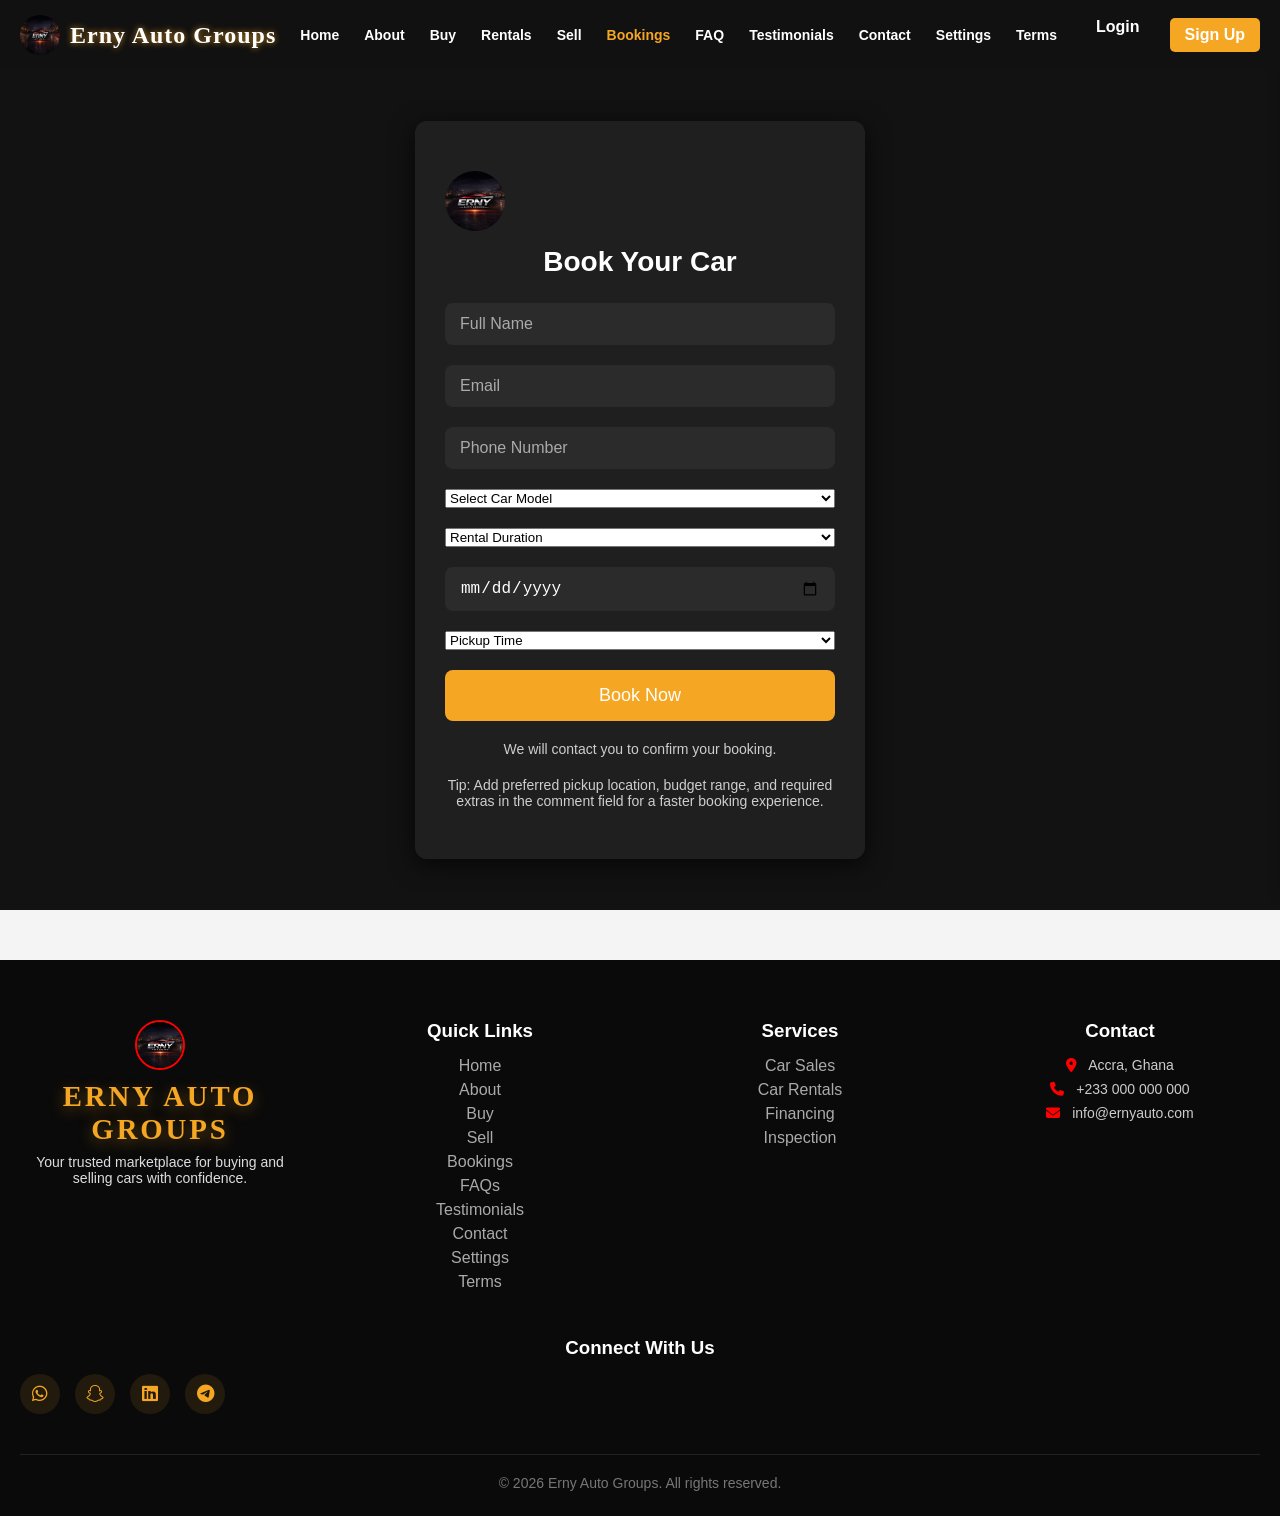
<file: pages/bookings.html>
<!DOCTYPE html>
<html lang="en">
<head>
<meta charset="UTF-8">
<meta name="viewport" content="width=device-width, initial-scale=1.0">
<title>Book a Car - Any Auto Group</title>
<link rel="stylesheet" href="https://cdnjs.cloudflare.com/ajax/libs/font-awesome/6.5.0/css/all.min.css">
<link rel="stylesheet" href="../src/style.css">
</head>
<body>

<!-- NAVBAR -->
<header class="navbar">
  <div class="logo-container">
    <img src="../images/other erny.jpg" class="logo-img" alt="Erny Auto Groups">
    <h2>Erny Auto Groups</h2>
  </div>

  <ul class="nav-links">
    <li><a href="../index.html" class="nav-link">Home</a></li>
    <li><a href="about.html" class="nav-link">About</a></li>
    <li><a href="buy.html" class="nav-link">Buy</a></li>
    <li><a href="rentals.html" class="nav-link">Rentals</a></li>
    <li><a href="sell.html" class="nav-link">Sell</a></li>
    <li><a href="bookings.html" class="nav-link active">Bookings</a></li>
    <li><a href="FAQs.html" class="nav-link">FAQ</a></li>
    <li><a href="testimonials.html" class="nav-link">Testimonials</a></li>
    <li><a href="contact.html" class="nav-link">Contact</a></li>
    <li><a href="settings.html" class="nav-link">Settings</a></li>
    <li><a href="terms.html" class="nav-link">Terms</a></li>
  </ul>

  <div class="auth">
    <a href="login.html">Login</a>
    <a href="sign up.html" class="signup">Sign Up</a>
  </div>

  <div class="hamburger">
    <span></span>
    <span></span>
    <span></span>
  </div>
</header>

<!-- BOOKING FORM SECTION -->
<section class="booking-section-dark">
  <div class="booking-container-dark">
    <img src="../images/other erny.jpg" alt="Logo" class="booking-logo">
    <h2>Book Your Car</h2>
    <form class="booking-form-dark">
      <input type="text" name="name" placeholder="Full Name" required>
      <input type="email" name="email" placeholder="Email" required>
      <input type="tel" name="phone" placeholder="Phone Number" required>
      <select name="car" required>
        <option value="">Select Car Model</option>
        <option value="BMW X5">BMW X5</option>
        <option value="Mercedes C-Class">Mercedes C-Class</option>
        <option value="Audi A4">Audi A4</option>
        <option value="Ford Mustang">Ford Mustang</option>
        <option value="Toyota Camry">Toyota Camry</option>
        <option value="Honda Accord">Honda Accord</option>
        <option value="Tesla Model 3">Tesla Model 3</option>
      </select>
      <select name="duration" required>
        <option value="">Rental Duration</option>
        <option value="1-day">1 Day</option>
        <option value="3-days">3 Days</option>
        <option value="1-week">1 Week</option>
        <option value="2-weeks">2 Weeks</option>
        <option value="1-month">1 Month</option>
      </select>
      <input type="date" name="date" required>
      <select name="time" required>
        <option value="">Pickup Time</option>
        <option value="08:00">08:00 AM</option>
        <option value="09:00">09:00 AM</option>
        <option value="10:00">10:00 AM</option>
        <option value="11:00">11:00 AM</option>
        <option value="12:00">12:00 PM</option>
        <option value="13:00">01:00 PM</option>
        <option value="14:00">02:00 PM</option>
        <option value="15:00">03:00 PM</option>
        <option value="16:00">04:00 PM</option>
        <option value="17:00">05:00 PM</option>
      </select>
      <button type="submit">Book Now</button>
    </form>
    <p class="booking-note-dark">We will contact you to confirm your booking.</p>
    <p class="booking-info">Tip: Add preferred pickup location, budget range, and required extras in the comment field for a faster booking experience.</p>
  </div>
</section>

<footer class="footer">
  <div class="footer-container">
    <!-- LOGO + ABOUT -->
    <div class="footer-box brand">
      <div class="footer-logo">
        <img src="../images/other erny.jpg" alt="logo">
      </div>
      <h2>Erny Auto Groups</h2>
      <p>Your trusted marketplace for buying and selling cars with confidence.</p>
    </div>

    <!-- LINKS -->
    <div class="footer-box">
      <h3>Quick Links</h3>
      <a href="index.html">Home</a>
      <a href="about.html">About</a>
      <a href="buy.html">Buy</a>
      <a href="sell.html">Sell</a>
      <a href="bookings.html">Bookings</a>
      <a href="FAQs.html">FAQs</a>
      <a href="testimonials.html">Testimonials</a>
      <a href="contact.html">Contact</a>
      <a href="settings.html">Settings</a>      <a href="terms.html">Terms</a>    </div>

    <!-- SERVICES -->
    <div class="footer-box">
      <h3>Services</h3>
      <a href="#">Car Sales</a>
      <a href="#">Car Rentals</a>
      <a href="#">Financing</a>
      <a href="#">Inspection</a>
    </div>

    <!-- CONTACT -->
    <div class="footer-box">
      <h3>Contact</h3>
      <p><i class="fa-solid fa-location-dot"></i> Accra, Ghana</p>
      <p><i class="fa-solid fa-phone"></i> +233 000 000 000</p>
      <p><i class="fa-solid fa-envelope"></i> info@ernyauto.com</p>
    </div>

    <!-- SOCIAL MEDIA -->
    <div class="footer-box">
      <h3>Connect With Us</h3>
      <div class="social-links">
        <a href="https://wa.me/233530219886" target="_blank" title="WhatsApp"><i class="fab fa-whatsapp"></i></a>
        <a href="https://snapchat.com/t/LIMGPST3" target="_blank" title="Snapchat"><i class="fab fa-snapchat"></i></a>
        <a href="https://linkedin.com/in/steph-annie" target="_blank" title="LinkedIn"><i class="fab fa-linkedin"></i></a>
        <a href="https://t.me/steph_Annny" target="_blank" title="Telegram"><i class="fab fa-telegram"></i></a>
      </div>
    </div>
  </div>

  <!-- BOTTOM -->
  <div class="footer-bottom">
    <p>© 2026 Erny Auto Groups. All rights reserved.</p>
  </div>
</footer>

<script src="../src/script.js"></script>

<!-- SIDE PANEL -->
<div class="side-panel">
  <div class="side-panel-header">
    <h3>Settings & Preferences</h3>
    <button class="close-btn">&times;</button>
  </div>
  <div class="side-panel-content">
    <div class="panel-section">
      <h4>Quick Filters</h4>
      <div class="filter-option">
        <label for="panel-brand">Brand:</label>
        <select id="panel-brand">
          <option value="">All Brands</option>
          <option value="toyota">Toyota</option>
          <option value="honda">Honda</option>
          <option value="bmw">BMW</option>
          <option value="mercedes">Mercedes</option>
          <option value="audi">Audi</option>
        </select>
      </div>
      <div class="filter-option">
        <label for="panel-price">Price Range:</label>
        <select id="panel-price">
          <option value="">All Prices</option>
          <option value="under-20000">Under $20,000</option>
          <option value="20000-40000">$20,000 - $40,000</option>
          <option value="40000-60000">$40,000 - $60,000</option>
          <option value="over-60000">Over $60,000</option>
        </select>
      </div>
      <div class="filter-option">
        <label for="panel-type">Type:</label>
        <select id="panel-type">
          <option value="">All Types</option>
          <option value="sedan">Sedan</option>
          <option value="suv">SUV</option>
          <option value="truck">Truck</option>
          <option value="coupe">Coupe</option>
        </select>
      </div>
      <button class="panel-btn" id="panel-apply-filters">Apply Filters</button>
    </div>
    <div class="panel-section">
      <h4>Preferences</h4>
      <div class="preference-option">
        <input type="checkbox" id="email-notifications">
        <label for="email-notifications">Email Notifications</label>
      </div>
      <div class="preference-option">
        <input type="checkbox" id="sms-alerts">
        <label for="sms-alerts">SMS Alerts</label>
      </div>
      <div class="preference-option">
        <input type="checkbox" id="dark-mode">
        <label for="dark-mode">Dark Mode</label>
      </div>
      <button class="panel-btn">Save Preferences</button>
    </div>
    <div class="panel-section">
      <h4>Account</h4>
      <button class="panel-btn">View Profile</button>
      <button class="panel-btn">Logout</button>
    </div>
  </div>
</div>

</body>
</html>
</file>
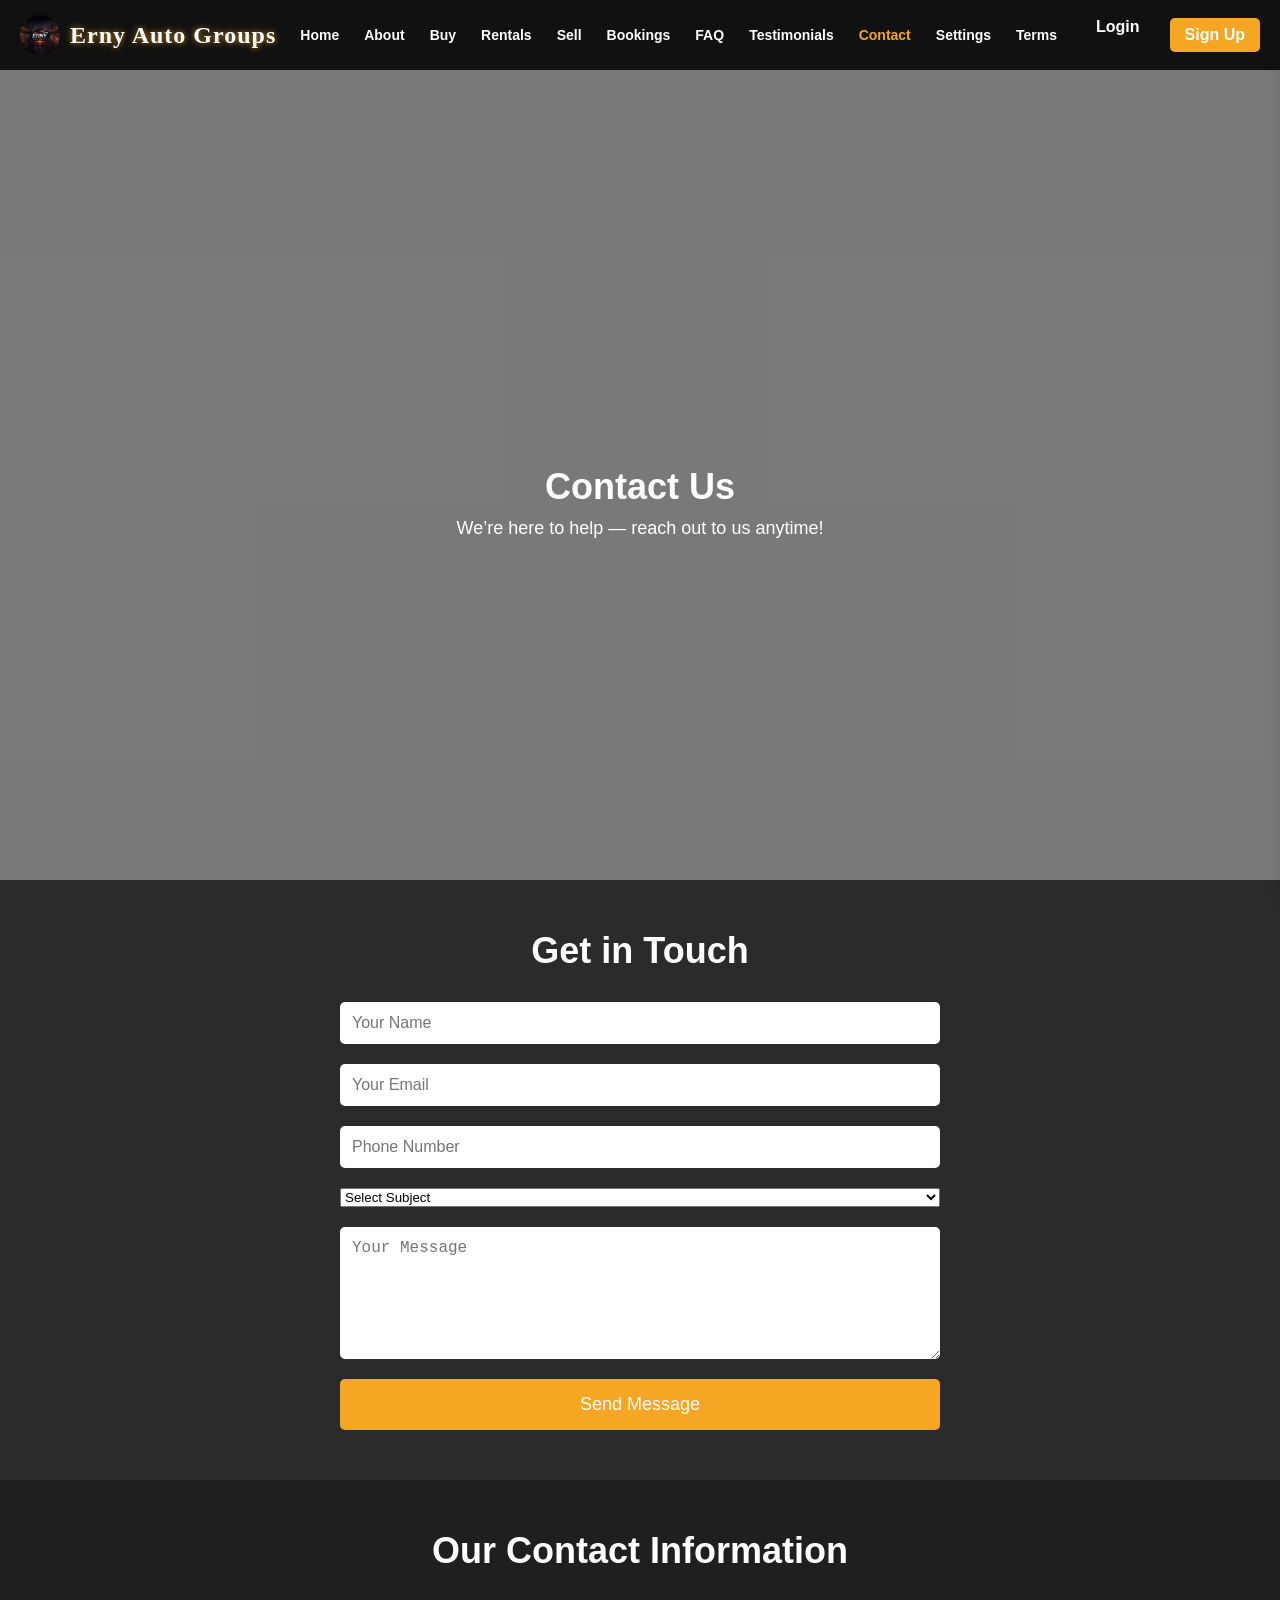
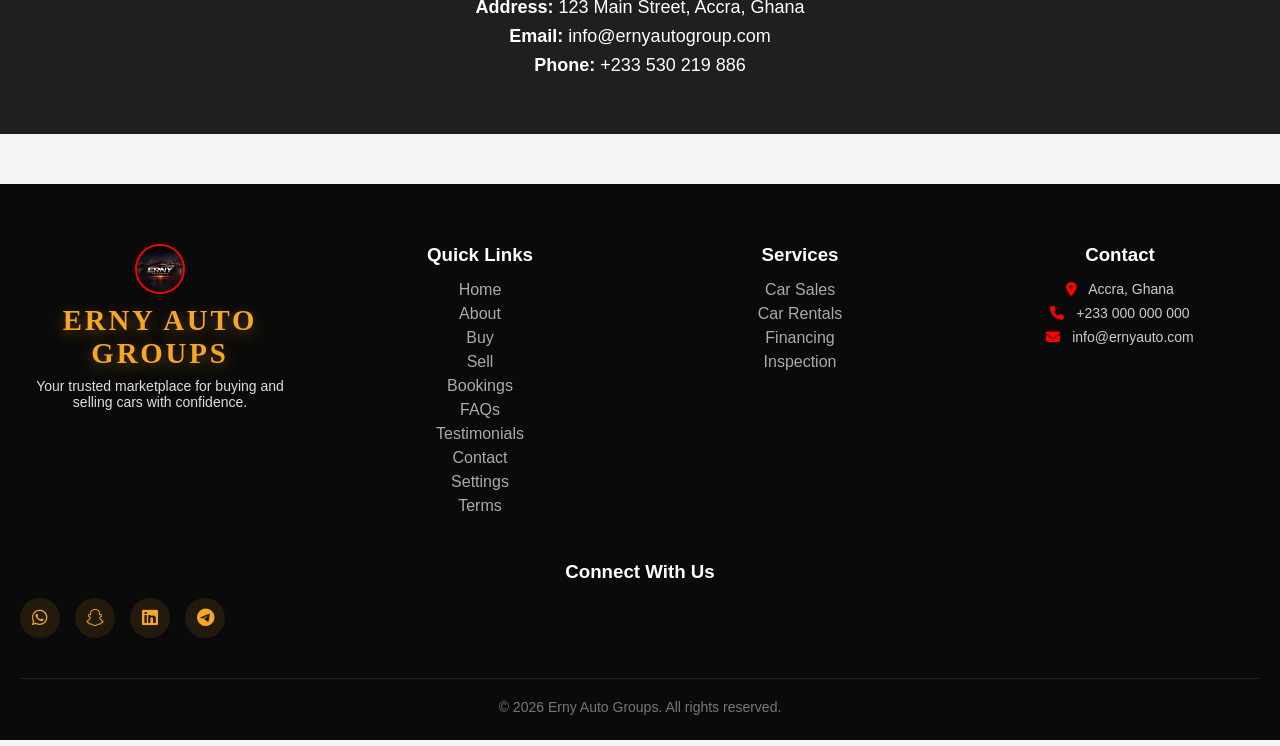
<file: pages/contact.html>
<!DOCTYPE html>
<html lang="en">
<head>
<meta charset="UTF-8">
<meta name="viewport" content="width=device-width, initial-scale=1.0">
<title>Contact Us - Erny Auto Groups</title>
<link rel="stylesheet" href="https://cdnjs.cloudflare.com/ajax/libs/font-awesome/6.5.0/css/all.min.css">
<link rel="stylesheet" href="../src/style.css">
</head>
<body>

<!-- NAVBAR -->
<header class="navbar">
  <div class="logo-container">
    <img src="../images/other erny.jpg" class="logo-img" alt="Erny Auto Groups">
    <h2>Erny Auto Groups</h2>
  </div>

  <ul class="nav-links">
    <li><a href="../index.html" class="nav-link">Home</a></li>
    <li><a href="about.html" class="nav-link">About</a></li>
    <li><a href="buy.html" class="nav-link">Buy</a></li>
    <li><a href="rentals.html" class="nav-link">Rentals</a></li>
    <li><a href="sell.html" class="nav-link">Sell</a></li>
    <li><a href="bookings.html" class="nav-link">Bookings</a></li>
    <li><a href="FAQs.html" class="nav-link">FAQ</a></li>
    <li><a href="testimonials.html" class="nav-link">Testimonials</a></li>
    <li><a href="contact.html" class="nav-link active">Contact</a></li>
    <li><a href="settings.html" class="nav-link">Settings</a></li>
    <li><a href="terms.html" class="nav-link">Terms</a></li>
  </ul>

  <div class="auth">
    <a href="login.html">Login</a>
    <a href="sign up.html" class="signup">Sign Up</a>
  </div>

  <div class="hamburger">
    <span></span>
    <span></span>
    <span></span>
  </div>
</header>

<!-- HERO SECTION -->
<section class="hero contact-hero">
  <img src="../images/campbell-3ZUsNJhi_Ik-unsplash.jpg" alt="Campbell Car Background" class="hero-bg contact-bg-1">
  <img src="../images/cadillac.jpg" alt="Cadillac Background" class="hero-bg contact-bg-2">
  <img src="../images/blue car.jpg" alt="Blue Car Background" class="hero-bg contact-bg-3">
  <img src="../images/ford.jpg" alt="Ford Background" class="hero-bg contact-bg-4">
  <img src="../images/car photo.jpg" alt="Car Photo Background" class="hero-bg contact-bg-5">
  <img src="../images/img3.jpg" alt="Car Image 3 Background" class="hero-bg contact-bg-6">
  <img src="../images/2022-cadillac-ct5-v-blackwing-1-1628524481.jpeg" alt="Cadillac CT5 Background" class="hero-bg contact-bg-7">
  <img src="../images/2025-mercedes-amg-s63-e-performance-101-67d450db7d124.jpeg" alt="Mercedes AMG Background" class="hero-bg contact-bg-8">
  <div class="hero-overlay"></div>
  <div class="hero-text">
    <h1>Contact Us</h1>
    <p>We’re here to help — reach out to us anytime!</p>
  </div>
</section>

<!-- CONTACT FORM -->
<section class="contact-form-section">
  <div class="container">
    <h2>Get in Touch</h2>
    <form class="contact-form">
      <input type="text" name="name" placeholder="Your Name" required>
      <input type="email" name="email" placeholder="Your Email" required>
      <input type="text" name="phone" placeholder="Phone Number" required>
      <select name="subject" required>
        <option value="">Select Subject</option>
        <option value="general-inquiry">General Inquiry</option>
        <option value="car-purchase">Car Purchase</option>
        <option value="car-rental">Car Rental</option>
        <option value="car-selling">Sell Your Car</option>
        <option value="financing">Financing Questions</option>
        <option value="complaint">File a Complaint</option>
        <option value="feedback">Feedback</option>
        <option value="other">Other</option>
      </select>
      <textarea name="message" rows="6" placeholder="Your Message" required></textarea>
      <button type="submit">Send Message</button>
    </form>
  </div>
</section>

<!-- CONTACT INFO -->
<section class="contact-info">
  <div class="container">
    <h2>Our Contact Information</h2>
    <p><strong>Address:</strong> 123 Main Street, Accra, Ghana</p>
    <p><strong>Email:</strong> info@ernyautogroup.com</p>
    <p><strong>Phone:</strong> +233 530 219 886</p>
  </div>
</section>

<footer class="footer">
  <div class="footer-container">
    <!-- LOGO + ABOUT -->
    <div class="footer-box brand">
      <div class="footer-logo">
        <img src="../images/other erny.jpg" alt="logo">
      </div>
      <h2>Erny Auto Groups</h2>
      <p>Your trusted marketplace for buying and selling cars with confidence.</p>
    </div>

    <!-- LINKS -->
    <div class="footer-box">
      <h3>Quick Links</h3>
      <a href="index.html">Home</a>
      <a href="about.html">About</a>
      <a href="buy.html">Buy</a>
      <a href="sell.html">Sell</a>
      <a href="bookings.html">Bookings</a>
      <a href="FAQs.html">FAQs</a>
      <a href="testimonials.html">Testimonials</a>
      <a href="contact.html">Contact</a>
      <a href="settings.html">Settings</a>      <a href="terms.html">Terms</a>    </div>

    <!-- SERVICES -->
    <div class="footer-box">
      <h3>Services</h3>
      <a href="#">Car Sales</a>
      <a href="#">Car Rentals</a>
      <a href="#">Financing</a>
      <a href="#">Inspection</a>
    </div>

    <!-- CONTACT -->
    <div class="footer-box">
      <h3>Contact</h3>
      <p><i class="fa-solid fa-location-dot"></i> Accra, Ghana</p>
      <p><i class="fa-solid fa-phone"></i> +233 000 000 000</p>
      <p><i class="fa-solid fa-envelope"></i> info@ernyauto.com</p>
    </div>

    <!-- SOCIAL MEDIA -->
    <div class="footer-box">
      <h3>Connect With Us</h3>
      <div class="social-links">
        <a href="https://wa.me/233530219886" target="_blank" title="WhatsApp"><i class="fab fa-whatsapp"></i></a>
        <a href="https://snapchat.com/t/LIMGPST3" target="_blank" title="Snapchat"><i class="fab fa-snapchat"></i></a>
        <a href="https://linkedin.com/in/steph-annie" target="_blank" title="LinkedIn"><i class="fab fa-linkedin"></i></a>
        <a href="https://t.me/steph_Annny" target="_blank" title="Telegram"><i class="fab fa-telegram"></i></a>
      </div>
    </div>
  </div>

  <!-- BOTTOM -->
  <div class="footer-bottom">
    <p>© 2026 Erny Auto Groups. All rights reserved.</p>
  </div>
</footer>

<script src="../src/script.js"></script>

<!-- SIDE PANEL -->
<div class="side-panel">
  <div class="side-panel-header">
    <h3>Settings & Preferences</h3>
    <button class="close-btn">&times;</button>
  </div>
  <div class="side-panel-content">
    <div class="panel-section">
      <h4>Quick Filters</h4>
      <div class="filter-option">
        <label for="panel-brand">Brand:</label>
        <select id="panel-brand">
          <option value="">All Brands</option>
          <option value="toyota">Toyota</option>
          <option value="honda">Honda</option>
          <option value="bmw">BMW</option>
          <option value="mercedes">Mercedes</option>
          <option value="audi">Audi</option>
        </select>
      </div>
      <div class="filter-option">
        <label for="panel-price">Price Range:</label>
        <select id="panel-price">
          <option value="">All Prices</option>
          <option value="under-20000">Under $20,000</option>
          <option value="20000-40000">$20,000 - $40,000</option>
          <option value="40000-60000">$40,000 - $60,000</option>
          <option value="over-60000">Over $60,000</option>
        </select>
      </div>
      <div class="filter-option">
        <label for="panel-type">Type:</label>
        <select id="panel-type">
          <option value="">All Types</option>
          <option value="sedan">Sedan</option>
          <option value="suv">SUV</option>
          <option value="truck">Truck</option>
          <option value="coupe">Coupe</option>
        </select>
      </div>
      <button class="panel-btn" id="panel-apply-filters">Apply Filters</button>
    </div>
    <div class="panel-section">
      <h4>Preferences</h4>
      <div class="preference-option">
        <input type="checkbox" id="email-notifications">
        <label for="email-notifications">Email Notifications</label>
      </div>
      <div class="preference-option">
        <input type="checkbox" id="sms-alerts">
        <label for="sms-alerts">SMS Alerts</label>
      </div>
      <div class="preference-option">
        <input type="checkbox" id="dark-mode">
        <label for="dark-mode">Dark Mode</label>
      </div>
      <button class="panel-btn">Save Preferences</button>
    </div>
    <div class="panel-section">
      <h4>Account</h4>
      <button class="panel-btn">View Profile</button>
      <button class="panel-btn">Logout</button>
    </div>
  </div>
</div>

</body>
</html>
</file>
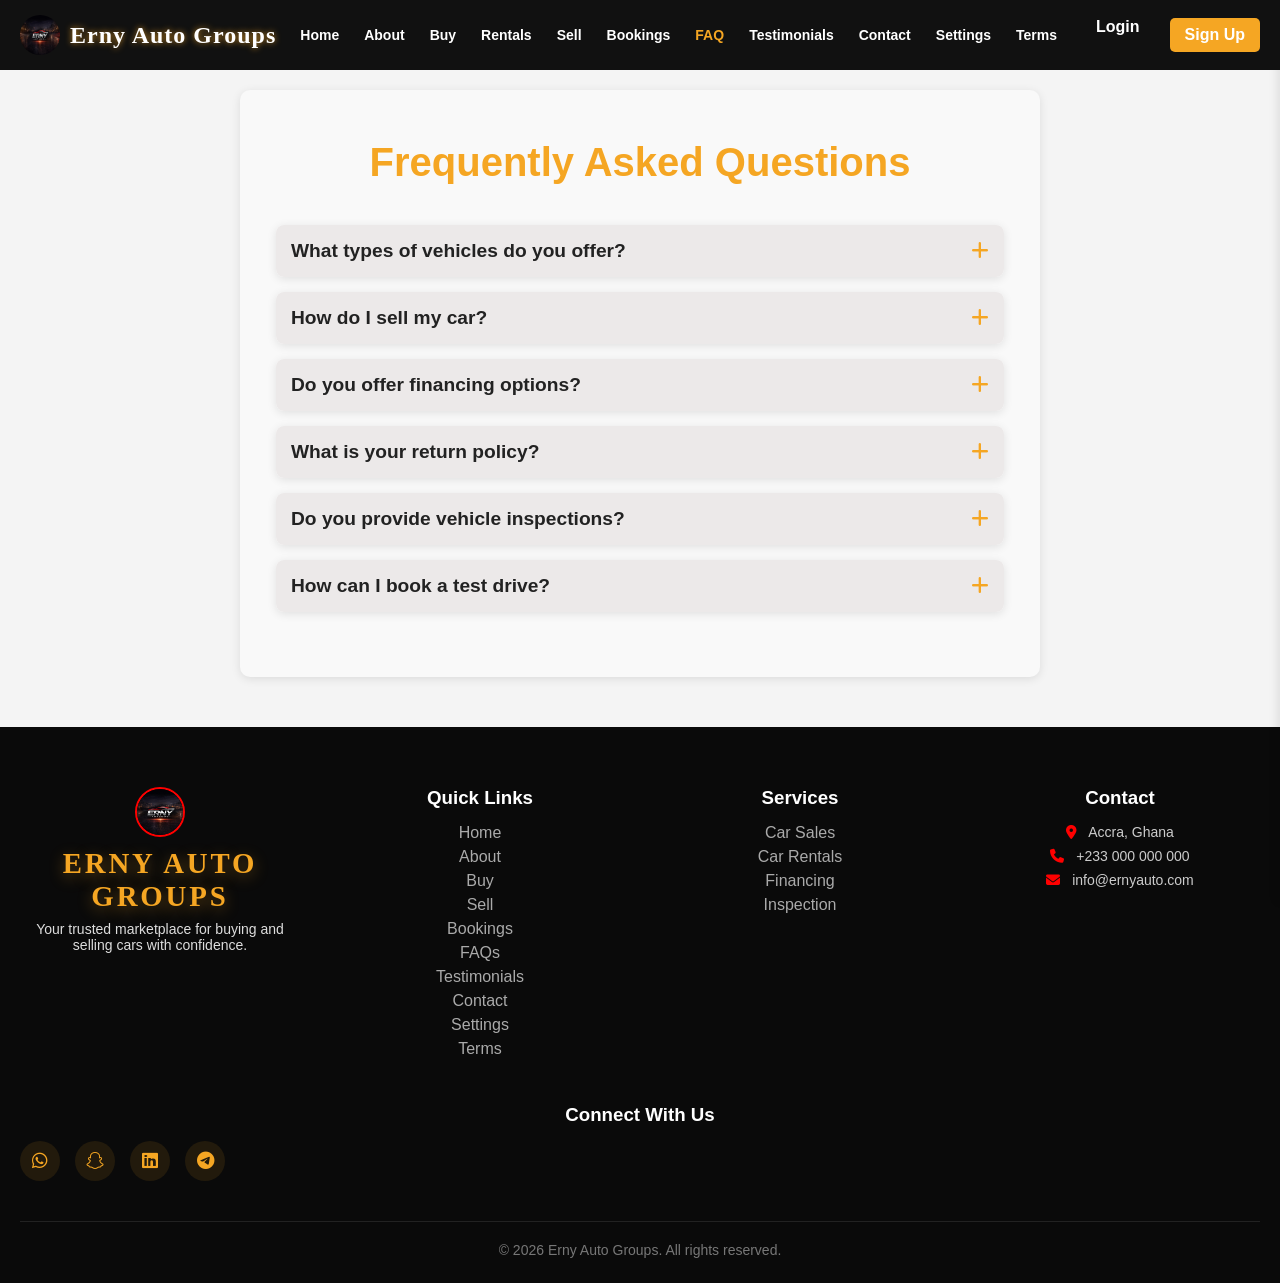
<file: pages/FAQs.html>
<!DOCTYPE html>
<html lang="en">
<head>
<meta charset="UTF-8">
<meta name="viewport" content="width=device-width, initial-scale=1.0">
<title>FAQs - Erny Auto Groups</title>
<link rel="stylesheet" href="../src/style.css">
<link rel="stylesheet" href="https://cdnjs.cloudflare.com/ajax/libs/font-awesome/6.5.0/css/all.min.css">
</head>
<body>

<!-- NAVBAR -->
<header class="navbar">
  <div class="logo-container">
    <img src="../images/other erny.jpg" class="logo-img" alt="Erny Auto Groups">
    <h2>Erny Auto Groups</h2>
  </div>

  <ul class="nav-links">
    <li><a href="../index.html" class="nav-link">Home</a></li>
    <li><a href="about.html" class="nav-link">About</a></li>
    <li><a href="buy.html" class="nav-link">Buy</a></li>
    <li><a href="rentals.html" class="nav-link">Rentals</a></li>
    <li><a href="sell.html" class="nav-link">Sell</a></li>
    <li><a href="bookings.html" class="nav-link">Bookings</a></li>
    <li><a href="FAQs.html" class="nav-link active">FAQ</a></li>
    <li><a href="testimonials.html" class="nav-link">Testimonials</a></li>
    <li><a href="contact.html" class="nav-link">Contact</a></li>
    <li><a href="settings.html" class="nav-link">Settings</a></li>
    <li><a href="terms.html" class="nav-link">Terms</a></li>
  </ul>

  <div class="auth">
    <a href="login.html">Login</a>
    <a href="sign up.html" class="signup">Sign Up</a>
  </div>

  <div class="hamburger">
    <span></span>
    <span></span>
    <span></span>
  </div>
</header>

<!-- FAQ SECTION -->
<section class="faq-section">
  <div class="container">
    <h1>Frequently Asked Questions</h1>
    <div class="faq-container">
      <div class="faq-item">
        <div class="faq-question">
          <h3>What types of vehicles do you offer?</h3>
          <i class="fas fa-plus"></i>
        </div>
        <div class="faq-answer">
          <p>We offer a wide range of vehicles including sedans, SUVs, trucks, luxury cars, and electric vehicles from top brands like Toyota, BMW, Mercedes, and more.</p>
        </div>
      </div>
      <div class="faq-item">
        <div class="faq-question">
          <h3>How do I sell my car?</h3>
          <i class="fas fa-plus"></i>
        </div>
        <div class="faq-answer">
          <p>To sell your car, contact us through our website or visit our showroom. We'll provide a free appraisal and guide you through the process.</p>
        </div>
      </div>
      <div class="faq-item">
        <div class="faq-question">
          <h3>Do you offer financing options?</h3>
          <i class="fas fa-plus"></i>
        </div>
        <div class="faq-answer">
          <p>Yes, we partner with leading financial institutions to offer flexible financing options tailored to your needs.</p>
        </div>
      </div>
      <div class="faq-item">
        <div class="faq-question">
          <h3>What is your return policy?</h3>
          <i class="fas fa-plus"></i>
        </div>
        <div class="faq-answer">
          <p>We offer a 7-day return policy on all purchases, subject to vehicle inspection and mileage limits.</p>
        </div>
      </div>
      <div class="faq-item">
        <div class="faq-question">
          <h3>Do you provide vehicle inspections?</h3>
          <i class="fas fa-plus"></i>
        </div>
        <div class="faq-answer">
          <p>Yes, all our vehicles undergo thorough inspections before sale. We also offer pre-purchase inspections for buyers.</p>
        </div>
      </div>
      <div class="faq-item">
        <div class="faq-question">
          <h3>How can I book a test drive?</h3>
          <i class="fas fa-plus"></i>
        </div>
        <div class="faq-answer">
          <p>You can book a test drive through our website's booking page or by contacting us directly.</p>
        </div>
      </div>
    </div>
  </div>
</section>

<footer class="footer">
  <div class="footer-container">
    <!-- LOGO + ABOUT -->
    <div class="footer-box brand">
      <div class="footer-logo">
        <img src="../images/other erny.jpg" alt="logo">
      </div>
      <h2>Erny Auto Groups</h2>
      <p>Your trusted marketplace for buying and selling cars with confidence.</p>
    </div>

    <!-- LINKS -->
    <div class="footer-box">
      <h3>Quick Links</h3>
      <a href="index.html">Home</a>
      <a href="about.html">About</a>
      <a href="buy.html">Buy</a>
      <a href="sell.html">Sell</a>
      <a href="bookings.html">Bookings</a>
      <a href="FAQs.html">FAQs</a>
      <a href="testimonials.html">Testimonials</a>
      <a href="contact.html">Contact</a>
      <a href="settings.html">Settings</a>      <a href="terms.html">Terms</a>    </div>

    <!-- SERVICES -->
    <div class="footer-box">
      <h3>Services</h3>
      <a href="#">Car Sales</a>
      <a href="#">Car Rentals</a>
      <a href="#">Financing</a>
      <a href="#">Inspection</a>
    </div>

    <!-- CONTACT -->
    <div class="footer-box">
      <h3>Contact</h3>
      <p><i class="fa-solid fa-location-dot"></i> Accra, Ghana</p>
      <p><i class="fa-solid fa-phone"></i> +233 000 000 000</p>
      <p><i class="fa-solid fa-envelope"></i> info@ernyauto.com</p>
    </div>

    <!-- SOCIAL MEDIA -->
    <div class="footer-box">
      <h3>Connect With Us</h3>
      <div class="social-links">
        <a href="https://wa.me/233530219886" target="_blank" title="WhatsApp"><i class="fab fa-whatsapp"></i></a>
        <a href="https://snapchat.com/t/LIMGPST3" target="_blank" title="Snapchat"><i class="fab fa-snapchat"></i></a>
        <a href="https://linkedin.com/in/steph-annie" target="_blank" title="LinkedIn"><i class="fab fa-linkedin"></i></a>
        <a href="https://t.me/steph_Annny" target="_blank" title="Telegram"><i class="fab fa-telegram"></i></a>
      </div>
    </div>
  </div>

  <!-- BOTTOM -->
  <div class="footer-bottom">
    <p>© 2026 Erny Auto Groups. All rights reserved.</p>
  </div>
</footer>

<script src="../src/script.js"></script>

<!-- SIDE PANEL -->
<div class="side-panel">
  <div class="side-panel-header">
    <h3>Settings & Preferences</h3>
    <button class="close-btn">&times;</button>
  </div>
  <div class="side-panel-content">
    <div class="panel-section">
      <h4>Quick Filters</h4>
      <div class="filter-option">
        <label for="panel-brand">Brand:</label>
        <select id="panel-brand">
          <option value="">All Brands</option>
          <option value="toyota">Toyota</option>
          <option value="honda">Honda</option>
          <option value="bmw">BMW</option>
          <option value="mercedes">Mercedes</option>
          <option value="audi">Audi</option>
        </select>
      </div>
      <div class="filter-option">
        <label for="panel-price">Price Range:</label>
        <select id="panel-price">
          <option value="">All Prices</option>
          <option value="under-20000">Under $20,000</option>
          <option value="20000-40000">$20,000 - $40,000</option>
          <option value="40000-60000">$40,000 - $60,000</option>
          <option value="over-60000">Over $60,000</option>
        </select>
      </div>
      <div class="filter-option">
        <label for="panel-type">Type:</label>
        <select id="panel-type">
          <option value="">All Types</option>
          <option value="sedan">Sedan</option>
          <option value="suv">SUV</option>
          <option value="truck">Truck</option>
          <option value="coupe">Coupe</option>
        </select>
      </div>
      <button class="panel-btn" id="panel-apply-filters">Apply Filters</button>
    </div>
    <div class="panel-section">
      <h4>Preferences</h4>
      <div class="preference-option">
        <input type="checkbox" id="email-notifications">
        <label for="email-notifications">Email Notifications</label>
      </div>
      <div class="preference-option">
        <input type="checkbox" id="sms-alerts">
        <label for="sms-alerts">SMS Alerts</label>
      </div>
      <div class="preference-option">
        <input type="checkbox" id="dark-mode">
        <label for="dark-mode">Dark Mode</label>
      </div>
      <button class="panel-btn">Save Preferences</button>
    </div>
    <div class="panel-section">
      <h4>Account</h4>
      <button class="panel-btn">View Profile</button>
      <button class="panel-btn">Logout</button>
    </div>
  </div>
</div>

</body>
</html>
</file>
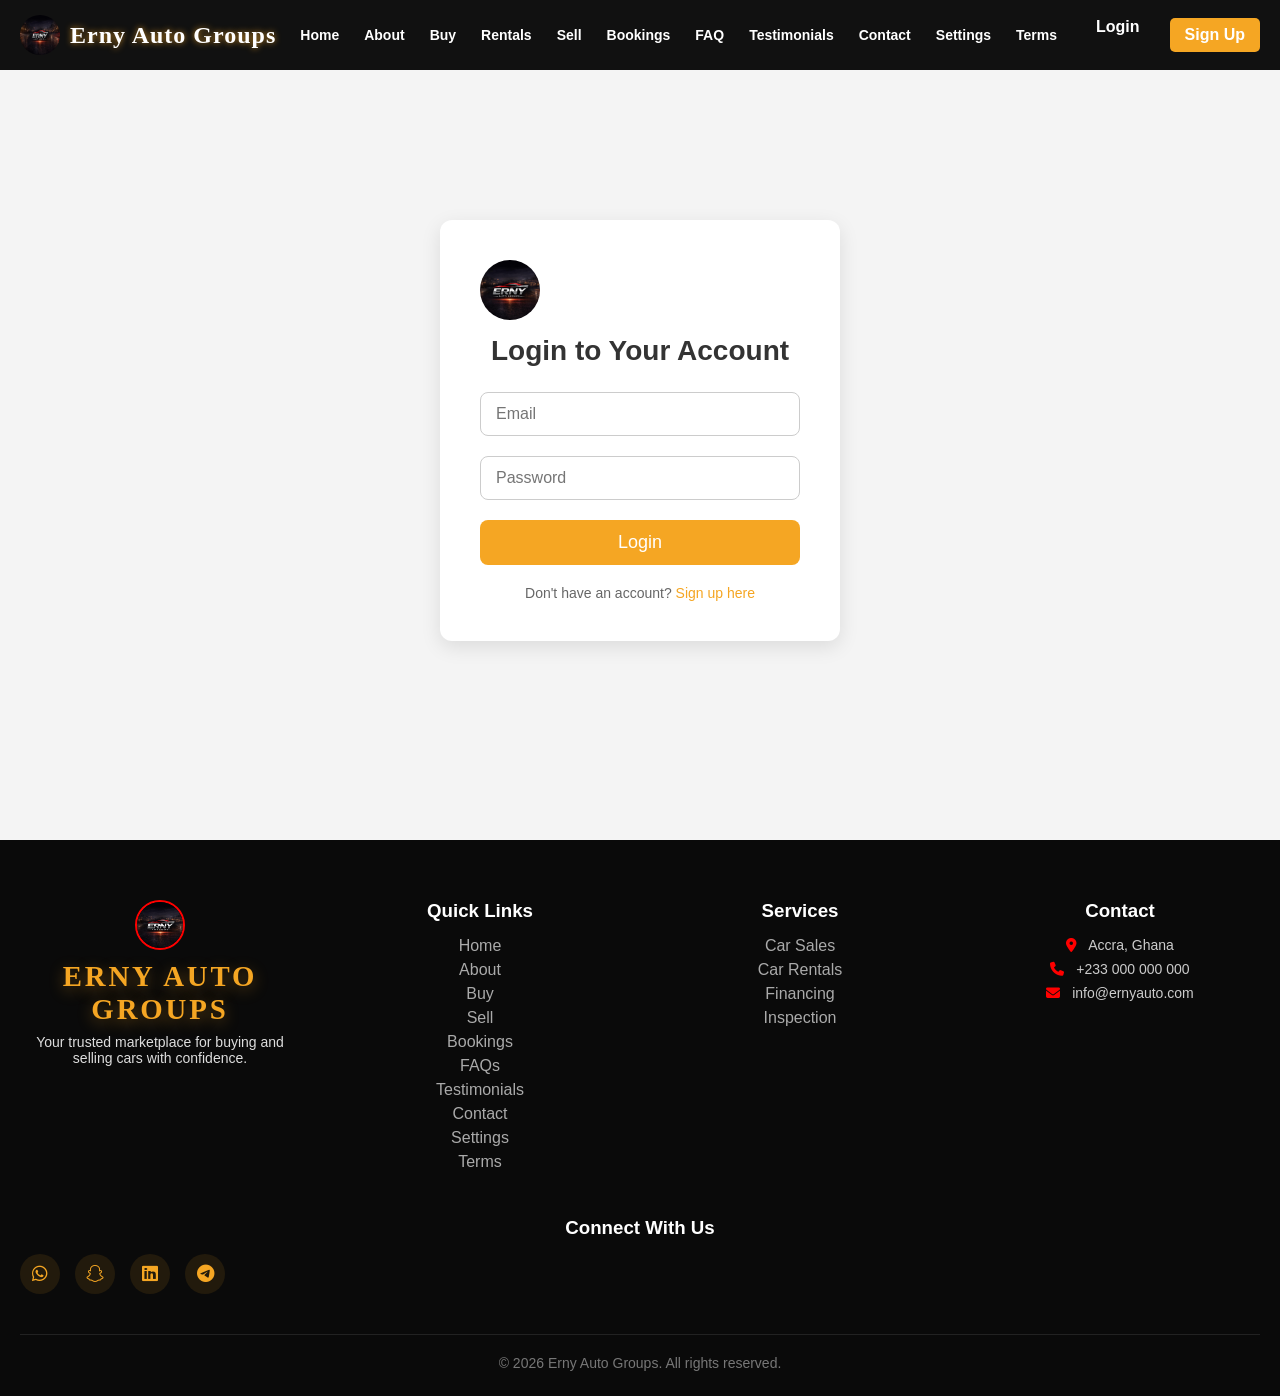
<file: pages/login.html>
<!DOCTYPE html>
<html lang="en">
<head>
<meta charset="UTF-8">
<meta name="viewport" content="width=device-width, initial-scale=1.0">
<title>Login - Erny Auto Groups</title>
<link rel="stylesheet" href="https://cdnjs.cloudflare.com/ajax/libs/font-awesome/6.5.0/css/all.min.css">
<link rel="stylesheet" href="../src/style.css">
</head>
<body>

<!-- NAVBAR -->
<header class="navbar">
  <div class="logo-container">
    <img src="../images/other erny.jpg" class="logo-img" alt="Erny Auto Groups">
    <h2>Erny Auto Groups</h2>
  </div>

  <ul class="nav-links">
    <li><a href="../index.html" class="nav-link">Home</a></li>
    <li><a href="about.html" class="nav-link">About</a></li>
    <li><a href="buy.html" class="nav-link">Buy</a></li>
    <li><a href="rentals.html" class="nav-link">Rentals</a></li>
    <li><a href="sell.html" class="nav-link">Sell</a></li>
    <li><a href="bookings.html" class="nav-link">Bookings</a></li>
    <li><a href="FAQs.html" class="nav-link">FAQ</a></li>
    <li><a href="testimonials.html" class="nav-link">Testimonials</a></li>
    <li><a href="contact.html" class="nav-link">Contact</a></li>
    <li><a href="settings.html" class="nav-link">Settings</a></li>
    <li><a href="terms.html" class="nav-link">Terms</a></li>
  </ul>

  <div class="auth">
    <a href="login.html">Login</a>
    <a href="sign up.html" class="signup">Sign Up</a>
  </div>

  <div class="hamburger">
    <span></span>
    <span></span>
    <span></span>
  </div>
</header>

<!-- LOGIN FORM SECTION -->
<section class="login-section">
  <div class="login-container">
    <img src="../images/other erny.jpg" alt="Logo" class="login-logo">
    <h2>Login to Your Account</h2>
    <form class="login-form">
      <input type="email" name="email" placeholder="Email" required>
      <input type="password" name="password" placeholder="Password" required>
      <button type="submit">Login</button>
    </form>
    <p class="login-note">Don't have an account? <a href="sign up.html">Sign up here</a></p>
  </div>
</section>

<footer class="footer">
  <div class="footer-container">
    <!-- LOGO + ABOUT -->
    <div class="footer-box brand">
      <div class="footer-logo">
        <img src="../images/other erny.jpg" alt="logo">
      </div>
      <h2>Erny Auto Groups</h2>
      <p>Your trusted marketplace for buying and selling cars with confidence.</p>
    </div>

    <!-- LINKS -->
    <div class="footer-box">
      <h3>Quick Links</h3>
      <a href="../index.html">Home</a>
      <a href="about.html">About</a>
      <a href="buy.html">Buy</a>
      <a href="sell.html">Sell</a>
      <a href="bookings.html">Bookings</a>
      <a href="FAQs.html">FAQs</a>
      <a href="testimonials.html">Testimonials</a>
      <a href="contact.html">Contact</a>
      <a href="settings.html">Settings</a>
      <a href="terms.html">Terms</a>
    </div>

    <!-- SERVICES -->
    <div class="footer-box">
      <h3>Services</h3>
      <a href="#">Car Sales</a>
      <a href="#">Car Rentals</a>
      <a href="#">Financing</a>
      <a href="#">Inspection</a>
    </div>

    <!-- CONTACT -->
    <div class="footer-box">
      <h3>Contact</h3>
      <p><i class="fa-solid fa-location-dot"></i> Accra, Ghana</p>
      <p><i class="fa-solid fa-phone"></i> +233 000 000 000</p>
      <p><i class="fa-solid fa-envelope"></i> info@ernyauto.com</p>
    </div>

    <!-- SOCIAL MEDIA -->
    <div class="footer-box">
      <h3>Connect With Us</h3>
      <div class="social-links">
        <a href="https://wa.me/233530219886" target="_blank" title="WhatsApp"><i class="fab fa-whatsapp"></i></a>
        <a href="https://snapchat.com/t/LIMGPST3" target="_blank" title="Snapchat"><i class="fab fa-snapchat"></i></a>
        <a href="https://linkedin.com/in/steph-annie" target="_blank" title="LinkedIn"><i class="fab fa-linkedin"></i></a>
        <a href="https://t.me/steph_Annny" target="_blank" title="Telegram"><i class="fab fa-telegram"></i></a>
      </div>
    </div>
  </div>

  <!-- BOTTOM -->
  <div class="footer-bottom">
    <p>© 2026 Erny Auto Groups. All rights reserved.</p>
  </div>
</footer>

<script src="../src/script.js"></script>
</body>
</html>
</file>
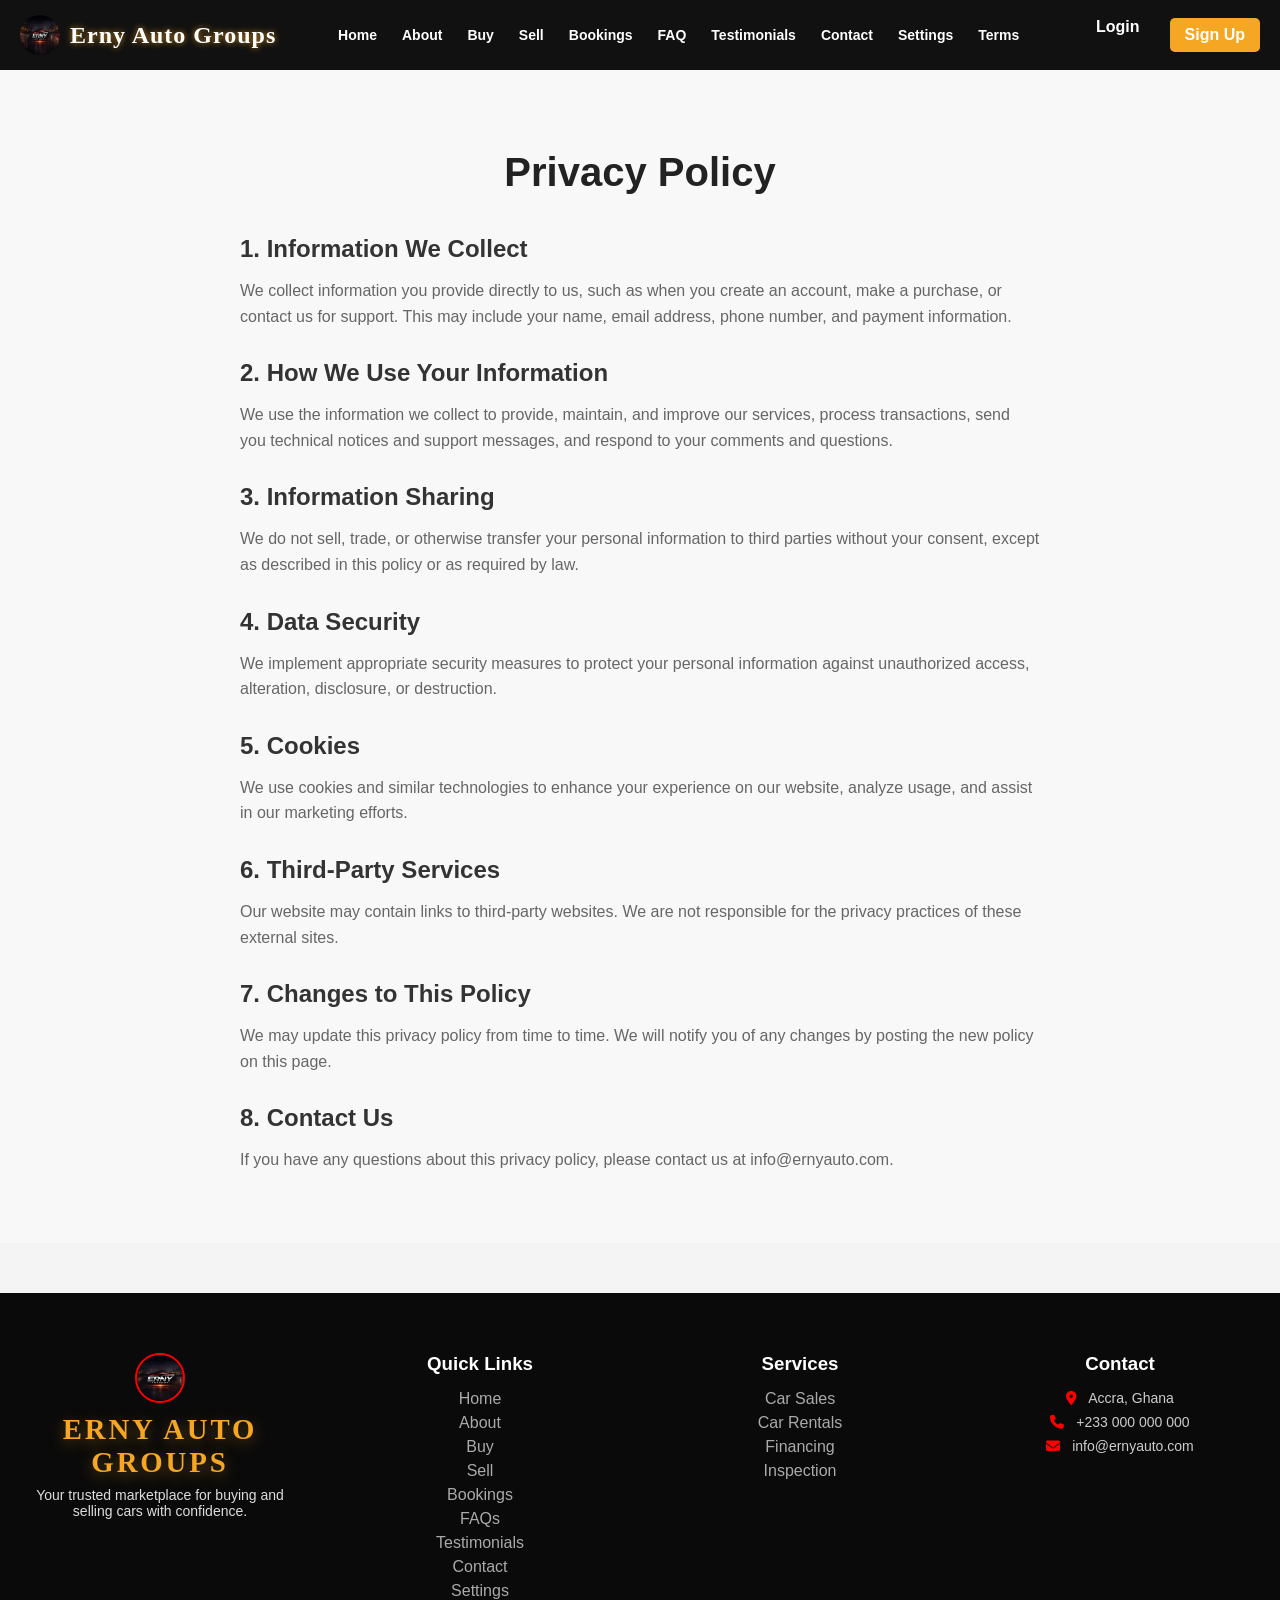
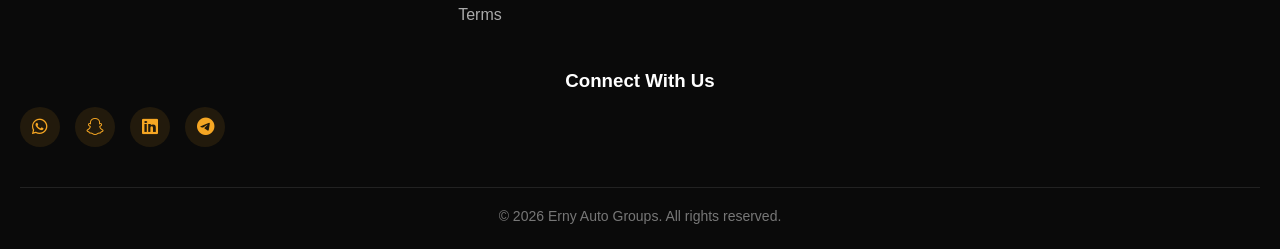
<file: pages/privacy.html>
<!DOCTYPE html>
<html lang="en">
<head>
<meta charset="UTF-8">
<meta name="viewport" content="width=device-width, initial-scale=1.0">
<title>Privacy Policy - Erny Auto Groups</title>
<link rel="stylesheet" href="../src/style.css">
<link rel="stylesheet" href="https://cdnjs.cloudflare.com/ajax/libs/font-awesome/6.5.0/css/all.min.css">
</head>
<body>

<!-- NAVBAR -->
<header class="navbar">
  <div class="logo-container">
    <img src="../images/other erny.jpg" class="logo-img" alt="Erny Auto Groups">
    <h2>Erny Auto Groups</h2>
  </div>

  <ul class="nav-links">
    <li><a href="../index.html" class="nav-link">Home</a></li>
    <li><a href="about.html" class="nav-link">About</a></li>
    <li><a href="buy.html" class="nav-link">Buy</a></li>
    <li><a href="sell.html" class="nav-link">Sell</a></li>
    <li><a href="bookings.html" class="nav-link">Bookings</a></li>
    <li><a href="FAQs.html" class="nav-link">FAQ</a></li>
    <li><a href="testimonials.html" class="nav-link">Testimonials</a></li>
    <li><a href="contact.html" class="nav-link">Contact</a></li>
    <li><a href="settings.html" class="nav-link">Settings</a></li>    <li><a href="terms.html" class="nav-link">Terms</a></li>  </ul>

  <div class="auth">
    <a href="login.html">Login</a>
    <a href="sign up.html" class="signup">Sign Up</a>
  </div>

  <div class="hamburger">
    <span></span>
    <span></span>
    <span></span>
  </div>
</header>

<!-- PRIVACY SECTION -->
<section class="privacy-section">
  <div class="container">
    <h1>Privacy Policy</h1>
    <div class="privacy-content">
      <h2>1. Information We Collect</h2>
      <p>We collect information you provide directly to us, such as when you create an account, make a purchase, or contact us for support. This may include your name, email address, phone number, and payment information.</p>

      <h2>2. How We Use Your Information</h2>
      <p>We use the information we collect to provide, maintain, and improve our services, process transactions, send you technical notices and support messages, and respond to your comments and questions.</p>

      <h2>3. Information Sharing</h2>
      <p>We do not sell, trade, or otherwise transfer your personal information to third parties without your consent, except as described in this policy or as required by law.</p>

      <h2>4. Data Security</h2>
      <p>We implement appropriate security measures to protect your personal information against unauthorized access, alteration, disclosure, or destruction.</p>

      <h2>5. Cookies</h2>
      <p>We use cookies and similar technologies to enhance your experience on our website, analyze usage, and assist in our marketing efforts.</p>

      <h2>6. Third-Party Services</h2>
      <p>Our website may contain links to third-party websites. We are not responsible for the privacy practices of these external sites.</p>

      <h2>7. Changes to This Policy</h2>
      <p>We may update this privacy policy from time to time. We will notify you of any changes by posting the new policy on this page.</p>

      <h2>8. Contact Us</h2>
      <p>If you have any questions about this privacy policy, please contact us at info@ernyauto.com.</p>
    </div>
  </div>
</section>

<footer class="footer">
  <div class="footer-container">
    <!-- LOGO + ABOUT -->
    <div class="footer-box brand">
      <div class="footer-logo">
        <img src="../images/other erny.jpg" alt="logo">
      </div>
      <h2>Erny Auto Groups</h2>
      <p>Your trusted marketplace for buying and selling cars with confidence.</p>
    </div>

    <!-- LINKS -->
    <div class="footer-box">
      <h3>Quick Links</h3>
      <a href="index.html">Home</a>
      <a href="about.html">About</a>
      <a href="buy.html">Buy</a>
      <a href="sell.html">Sell</a>
      <a href="bookings.html">Bookings</a>
      <a href="FAQs.html">FAQs</a>
      <a href="testimonials.html">Testimonials</a>
      <a href="contact.html">Contact</a>
      <a href="settings.html">Settings</a>      <a href="terms.html">Terms</a>    </div>

    <!-- SERVICES -->
    <div class="footer-box">
      <h3>Services</h3>
      <a href="#">Car Sales</a>
      <a href="#">Car Rentals</a>
      <a href="#">Financing</a>
      <a href="#">Inspection</a>
    </div>

    <!-- CONTACT -->
    <div class="footer-box">
      <h3>Contact</h3>
      <p><i class="fa-solid fa-location-dot"></i> Accra, Ghana</p>
      <p><i class="fa-solid fa-phone"></i> +233 000 000 000</p>
      <p><i class="fa-solid fa-envelope"></i> info@ernyauto.com</p>
    </div>

    <!-- SOCIAL MEDIA -->
    <div class="footer-box">
      <h3>Connect With Us</h3>
      <div class="social-links">
        <a href="https://wa.me/233530219886" target="_blank" title="WhatsApp"><i class="fab fa-whatsapp"></i></a>
        <a href="https://snapchat.com/t/LIMGPST3" target="_blank" title="Snapchat"><i class="fab fa-snapchat"></i></a>
        <a href="https://linkedin.com/in/steph-annie" target="_blank" title="LinkedIn"><i class="fab fa-linkedin"></i></a>
        <a href="https://t.me/steph_Annny" target="_blank" title="Telegram"><i class="fab fa-telegram"></i></a>
      </div>
    </div>
  </div>

  <!-- BOTTOM -->
  <div class="footer-bottom">
    <p>© 2026 Erny Auto Groups. All rights reserved.</p>
  </div>
</footer>

<script src="../src/script.js"></script>
</body>
</html>
</file>
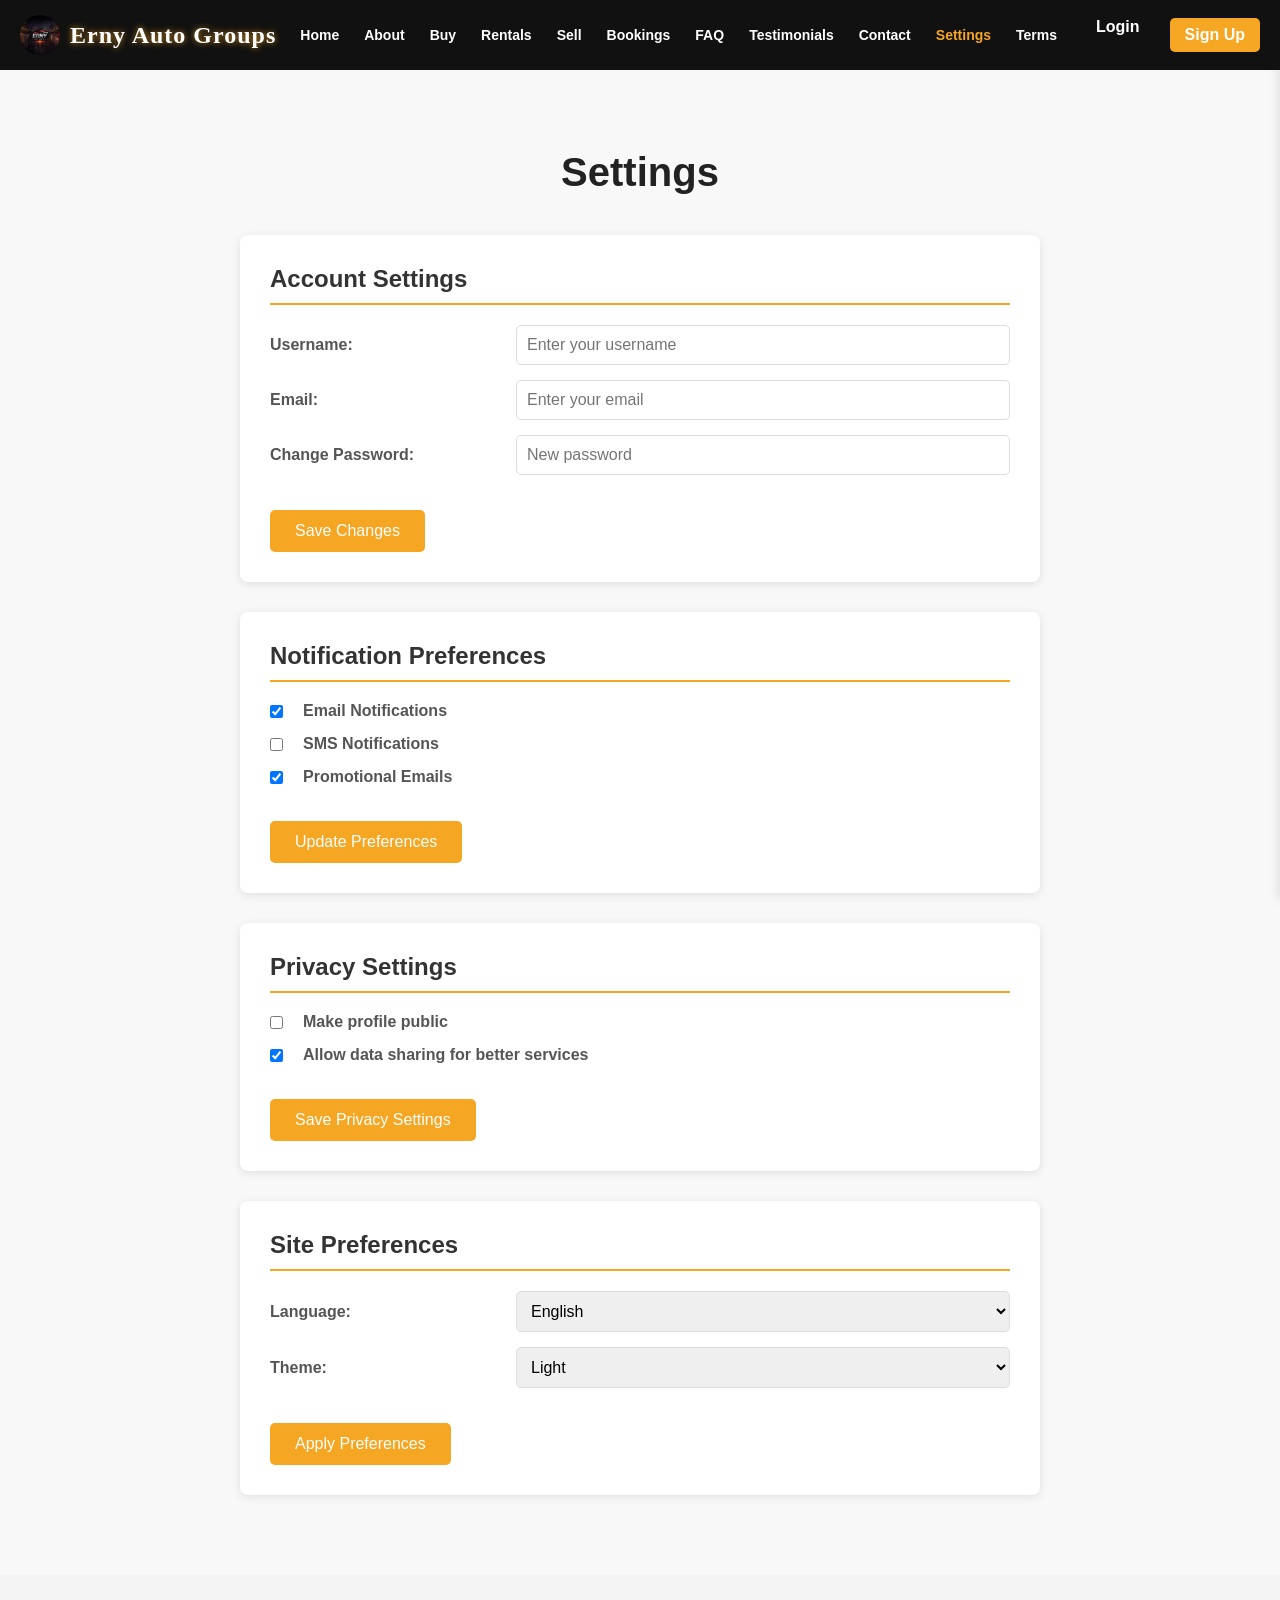
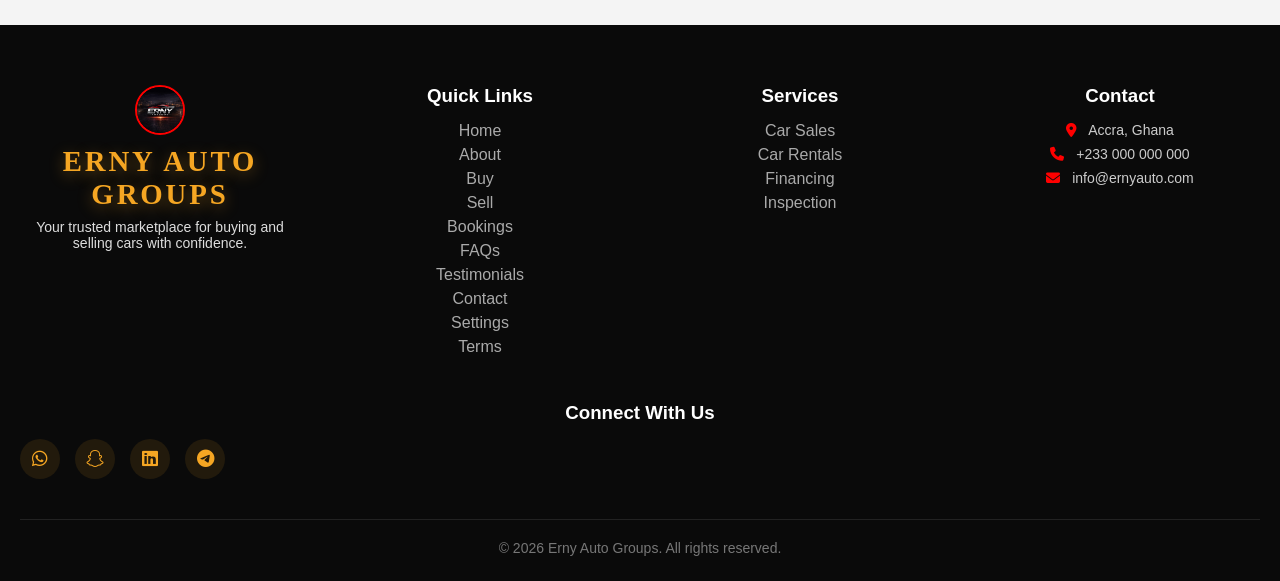
<file: pages/settings.html>
<!DOCTYPE html>
<html lang="en">
<head>
<meta charset="UTF-8">
<meta name="viewport" content="width=device-width, initial-scale=1.0">
<title>Settings - Erny Auto Groups</title>
<link rel="stylesheet" href="../src/style.css">
<link rel="stylesheet" href="https://cdnjs.cloudflare.com/ajax/libs/font-awesome/6.5.0/css/all.min.css">
</head>
<body>

<!-- NAVBAR -->
<header class="navbar">
  <div class="logo-container">
    <img src="../images/other erny.jpg" class="logo-img" alt="Erny Auto Groups">
    <h2>Erny Auto Groups</h2>
  </div>

  <ul class="nav-links">
    <li><a href="../index.html" class="nav-link">Home</a></li>
    <li><a href="about.html" class="nav-link">About</a></li>
    <li><a href="buy.html" class="nav-link">Buy</a></li>
    <li><a href="rentals.html" class="nav-link">Rentals</a></li>
    <li><a href="sell.html" class="nav-link">Sell</a></li>
    <li><a href="bookings.html" class="nav-link">Bookings</a></li>
    <li><a href="FAQs.html" class="nav-link">FAQ</a></li>
    <li><a href="testimonials.html" class="nav-link">Testimonials</a></li>
    <li><a href="contact.html" class="nav-link">Contact</a></li>
    <li><a href="settings.html" class="nav-link active">Settings</a></li>
    <li><a href="terms.html" class="nav-link">Terms</a></li>
  </ul>

  <div class="auth">
    <a href="login.html">Login</a>
    <a href="sign up.html" class="signup">Sign Up</a>
  </div>

  <div class="hamburger">
    <span></span>
    <span></span>
    <span></span>
  </div>
</header>

<!-- SETTINGS SECTION -->
<section class="settings-section">
  <div class="container">
    <h1>Settings</h1>
    <div class="settings-content">
      <div class="setting-group">
        <h2>Account Settings</h2>
        <div class="setting-item">
          <label for="username">Username:</label>
          <input type="text" id="username" placeholder="Enter your username">
        </div>
        <div class="setting-item">
          <label for="email">Email:</label>
          <input type="email" id="email" placeholder="Enter your email">
        </div>
        <div class="setting-item">
          <label for="password">Change Password:</label>
          <input type="password" id="password" placeholder="New password">
        </div>
        <button class="save-btn">Save Changes</button>
      </div>

      <div class="setting-group">
        <h2>Notification Preferences</h2>
        <div class="setting-item">
          <input type="checkbox" id="email-notif" checked>
          <label for="email-notif">Email Notifications</label>
        </div>
        <div class="setting-item">
          <input type="checkbox" id="sms-notif">
          <label for="sms-notif">SMS Notifications</label>
        </div>
        <div class="setting-item">
          <input type="checkbox" id="promo-notif" checked>
          <label for="promo-notif">Promotional Emails</label>
        </div>
        <button class="save-btn">Update Preferences</button>
      </div>

      <div class="setting-group">
        <h2>Privacy Settings</h2>
        <div class="setting-item">
          <input type="checkbox" id="profile-public">
          <label for="profile-public">Make profile public</label>
        </div>
        <div class="setting-item">
          <input type="checkbox" id="data-sharing" checked>
          <label for="data-sharing">Allow data sharing for better services</label>
        </div>
        <button class="save-btn">Save Privacy Settings</button>
      </div>

      <div class="setting-group">
        <h2>Site Preferences</h2>
        <div class="setting-item">
          <label for="language">Language:</label>
          <select id="language">
            <option>English</option>
            <option>French</option>
            <option>Spanish</option>
          </select>
        </div>
        <div class="setting-item">
          <label for="theme">Theme:</label>
          <select id="theme">
            <option>Light</option>
            <option>Dark</option>
          </select>
        </div>
        <button class="save-btn">Apply Preferences</button>
      </div>
    </div>
  </div>
</section>

<footer class="footer">
  <div class="footer-container">
    <!-- LOGO + ABOUT -->
    <div class="footer-box brand">
      <div class="footer-logo">
        <img src="../images/other erny.jpg" alt="logo">
      </div>
      <h2>Erny Auto Groups</h2>
      <p>Your trusted marketplace for buying and selling cars with confidence.</p>
    </div>

    <!-- LINKS -->
    <div class="footer-box">
      <h3>Quick Links</h3>
      <a href="index.html">Home</a>
      <a href="about.html">About</a>
      <a href="buy.html">Buy</a>
      <a href="sell.html">Sell</a>
      <a href="bookings.html">Bookings</a>
      <a href="FAQs.html">FAQs</a>
      <a href="testimonials.html">Testimonials</a>
      <a href="contact.html">Contact</a>
      <a href="settings.html">Settings</a>      <a href="terms.html">Terms</a>    </div>

    <!-- SERVICES -->
    <div class="footer-box">
      <h3>Services</h3>
      <a href="#">Car Sales</a>
      <a href="#">Car Rentals</a>
      <a href="#">Financing</a>
      <a href="#">Inspection</a>
    </div>

    <!-- CONTACT -->
    <div class="footer-box">
      <h3>Contact</h3>
      <p><i class="fa-solid fa-location-dot"></i> Accra, Ghana</p>
      <p><i class="fa-solid fa-phone"></i> +233 000 000 000</p>
      <p><i class="fa-solid fa-envelope"></i> info@ernyauto.com</p>
    </div>

    <!-- SOCIAL MEDIA -->
    <div class="footer-box">
      <h3>Connect With Us</h3>
      <div class="social-links">
        <a href="https://wa.me/233530219886" target="_blank" title="WhatsApp"><i class="fab fa-whatsapp"></i></a>
        <a href="https://snapchat.com/t/LIMGPST3" target="_blank" title="Snapchat"><i class="fab fa-snapchat"></i></a>
        <a href="https://linkedin.com/in/steph-annie" target="_blank" title="LinkedIn"><i class="fab fa-linkedin"></i></a>
        <a href="https://t.me/steph_Annny" target="_blank" title="Telegram"><i class="fab fa-telegram"></i></a>
      </div>
    </div>
  </div>

  <!-- BOTTOM -->
  <div class="footer-bottom">
    <p>© 2026 Erny Auto Groups. All rights reserved.</p>
  </div>
</footer>

<script src="../src/script.js"></script>

<!-- SIDE PANEL -->
<div class="side-panel">
  <div class="side-panel-header">
    <h3>Settings & Preferences</h3>
    <button class="close-btn">&times;</button>
  </div>
  <div class="side-panel-content">
    <div class="panel-section">
      <h4>Quick Filters</h4>
      <div class="filter-option">
        <label for="panel-brand">Brand:</label>
        <select id="panel-brand">
          <option value="">All Brands</option>
          <option value="toyota">Toyota</option>
          <option value="honda">Honda</option>
          <option value="bmw">BMW</option>
          <option value="mercedes">Mercedes</option>
          <option value="audi">Audi</option>
        </select>
      </div>
      <div class="filter-option">
        <label for="panel-price">Price Range:</label>
        <select id="panel-price">
          <option value="">All Prices</option>
          <option value="under-20000">Under $20,000</option>
          <option value="20000-40000">$20,000 - $40,000</option>
          <option value="40000-60000">$40,000 - $60,000</option>
          <option value="over-60000">Over $60,000</option>
        </select>
      </div>
      <div class="filter-option">
        <label for="panel-type">Type:</label>
        <select id="panel-type">
          <option value="">All Types</option>
          <option value="sedan">Sedan</option>
          <option value="suv">SUV</option>
          <option value="truck">Truck</option>
          <option value="coupe">Coupe</option>
        </select>
      </div>
      <button class="panel-btn" id="panel-apply-filters">Apply Filters</button>
    </div>
    <div class="panel-section">
      <h4>Preferences</h4>
      <div class="preference-option">
        <input type="checkbox" id="email-notifications">
        <label for="email-notifications">Email Notifications</label>
      </div>
      <div class="preference-option">
        <input type="checkbox" id="sms-alerts">
        <label for="sms-alerts">SMS Alerts</label>
      </div>
      <div class="preference-option">
        <input type="checkbox" id="dark-mode">
        <label for="dark-mode">Dark Mode</label>
      </div>
      <button class="panel-btn">Save Preferences</button>
    </div>
    <div class="panel-section">
      <h4>Account</h4>
      <button class="panel-btn">View Profile</button>
      <button class="panel-btn">Logout</button>
    </div>
  </div>
</div>

</body>
</html>
</file>
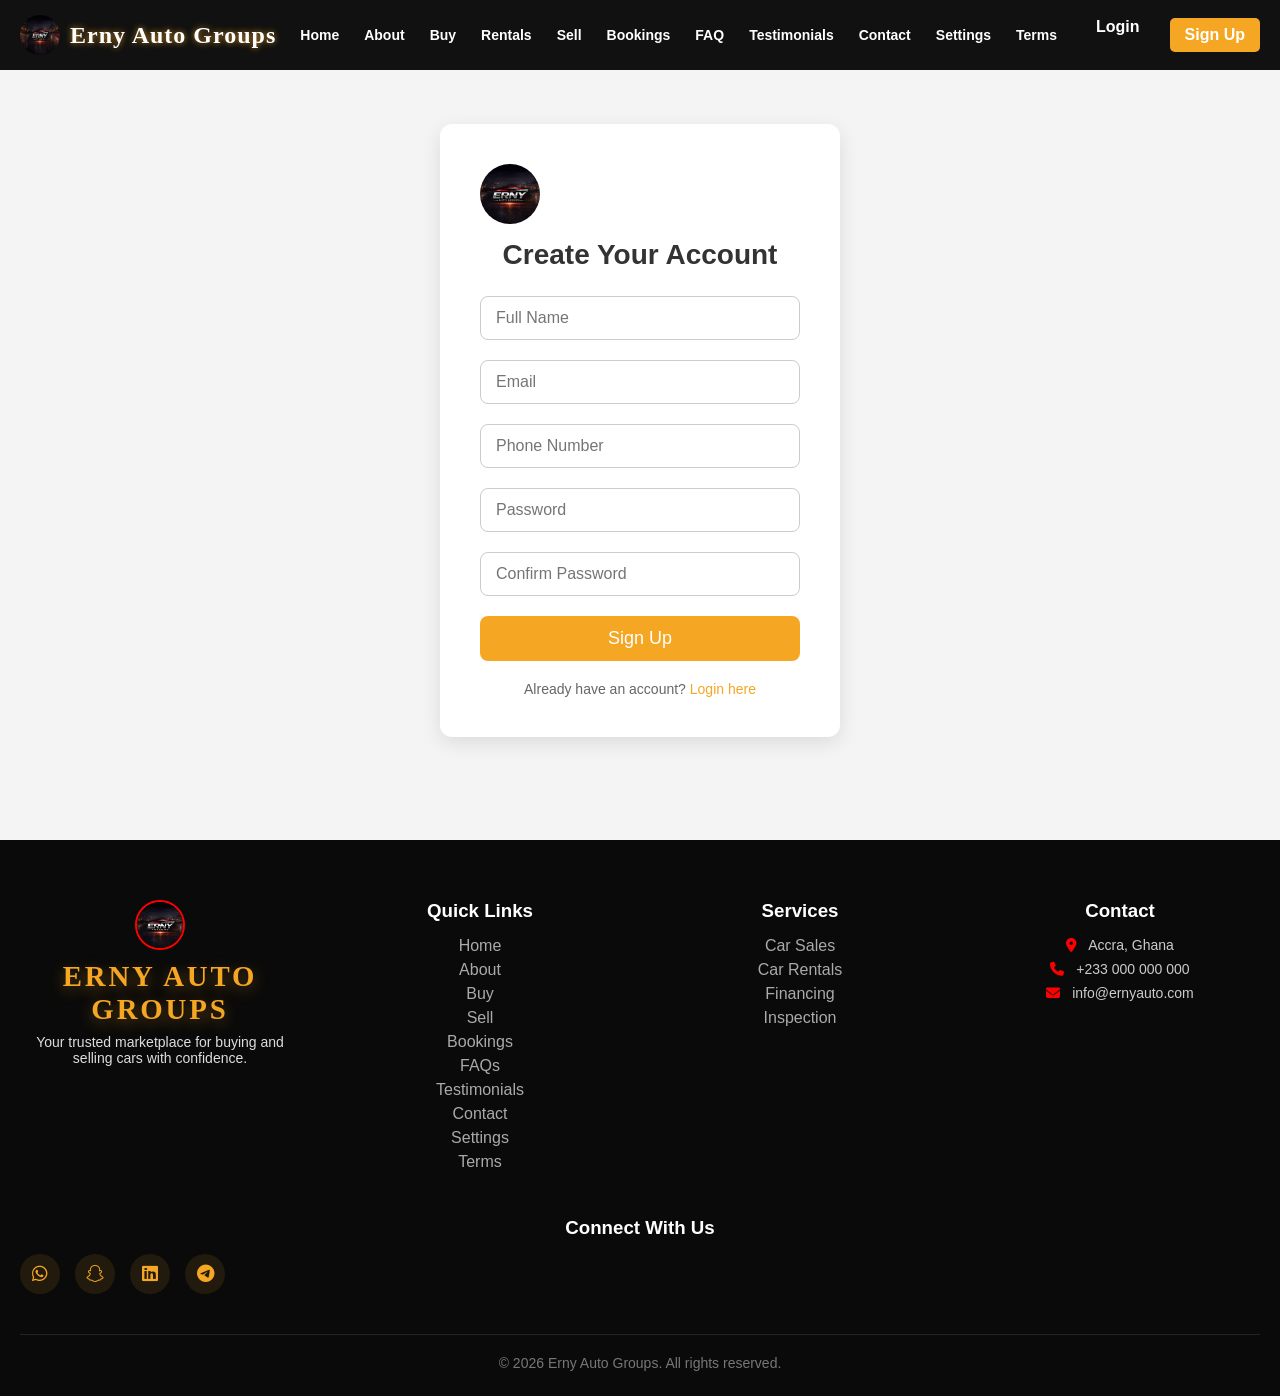
<file: pages/sign up.html>
<!DOCTYPE html>
<html lang="en">
<head>
<meta charset="UTF-8">
<meta name="viewport" content="width=device-width, initial-scale=1.0">
<title>Sign Up - Erny Auto Groups</title>
<link rel="stylesheet" href="https://cdnjs.cloudflare.com/ajax/libs/font-awesome/6.5.0/css/all.min.css">
<link rel="stylesheet" href="../src/style.css">
</head>
<body>

<!-- NAVBAR -->
<header class="navbar">
  <div class="logo-container">
    <img src="../images/other erny.jpg" class="logo-img" alt="Erny Auto Groups">
    <h2>Erny Auto Groups</h2>
  </div>

  <ul class="nav-links">
    <li><a href="../index.html" class="nav-link">Home</a></li>
    <li><a href="about.html" class="nav-link">About</a></li>
    <li><a href="buy.html" class="nav-link">Buy</a></li>
    <li><a href="rentals.html" class="nav-link">Rentals</a></li>
    <li><a href="sell.html" class="nav-link">Sell</a></li>
    <li><a href="bookings.html" class="nav-link">Bookings</a></li>
    <li><a href="FAQs.html" class="nav-link">FAQ</a></li>
    <li><a href="testimonials.html" class="nav-link">Testimonials</a></li>
    <li><a href="contact.html" class="nav-link">Contact</a></li>
    <li><a href="settings.html" class="nav-link">Settings</a></li>
    <li><a href="terms.html" class="nav-link">Terms</a></li>
  </ul>

  <div class="auth">
    <a href="login.html">Login</a>
    <a href="sign up.html" class="signup">Sign Up</a>
  </div>

  <div class="hamburger">
    <span></span>
    <span></span>
    <span></span>
  </div>
</header>

<!-- SIGNUP FORM SECTION -->
<section class="login-section">
  <div class="login-container">
    <img src="../images/other erny.jpg" alt="Logo" class="login-logo">
    <h2>Create Your Account</h2>
    <form class="login-form">
      <input type="text" name="name" placeholder="Full Name" required>
      <input type="email" name="email" placeholder="Email" required>
      <input type="tel" name="phone" placeholder="Phone Number" required>
      <input type="password" name="password" placeholder="Password" required>
      <input type="password" name="confirm-password" placeholder="Confirm Password" required>
      <button type="submit">Sign Up</button>
    </form>
    <p class="login-note">Already have an account? <a href="login.html">Login here</a></p>
  </div>
</section>

<footer class="footer">
  <div class="footer-container">
    <!-- LOGO + ABOUT -->
    <div class="footer-box brand">
      <div class="footer-logo">
        <img src="../images/other erny.jpg" alt="logo">
      </div>
      <h2>Erny Auto Groups</h2>
      <p>Your trusted marketplace for buying and selling cars with confidence.</p>
    </div>

    <!-- LINKS -->
    <div class="footer-box">
      <h3>Quick Links</h3>
      <a href="../index.html">Home</a>
      <a href="about.html">About</a>
      <a href="buy.html">Buy</a>
      <a href="sell.html">Sell</a>
      <a href="bookings.html">Bookings</a>
      <a href="FAQs.html">FAQs</a>
      <a href="testimonials.html">Testimonials</a>
      <a href="contact.html">Contact</a>
      <a href="settings.html">Settings</a>
      <a href="terms.html">Terms</a>
    </div>

    <!-- SERVICES -->
    <div class="footer-box">
      <h3>Services</h3>
      <a href="#">Car Sales</a>
      <a href="#">Car Rentals</a>
      <a href="#">Financing</a>
      <a href="#">Inspection</a>
    </div>

    <!-- CONTACT -->
    <div class="footer-box">
      <h3>Contact</h3>
      <p><i class="fa-solid fa-location-dot"></i> Accra, Ghana</p>
      <p><i class="fa-solid fa-phone"></i> +233 000 000 000</p>
      <p><i class="fa-solid fa-envelope"></i> info@ernyauto.com</p>
    </div>

    <!-- SOCIAL MEDIA -->
    <div class="footer-box">
      <h3>Connect With Us</h3>
      <div class="social-links">
        <a href="https://wa.me/233530219886" target="_blank" title="WhatsApp"><i class="fab fa-whatsapp"></i></a>
        <a href="https://snapchat.com/t/LIMGPST3" target="_blank" title="Snapchat"><i class="fab fa-snapchat"></i></a>
        <a href="https://linkedin.com/in/steph-annie" target="_blank" title="LinkedIn"><i class="fab fa-linkedin"></i></a>
        <a href="https://t.me/steph_Annny" target="_blank" title="Telegram"><i class="fab fa-telegram"></i></a>
      </div>
    </div>
  </div>

  <!-- BOTTOM -->
  <div class="footer-bottom">
    <p>© 2026 Erny Auto Groups. All rights reserved.</p>
  </div>
</footer>

<script src="../src/script.js"></script>
</body>
</html>
</file>
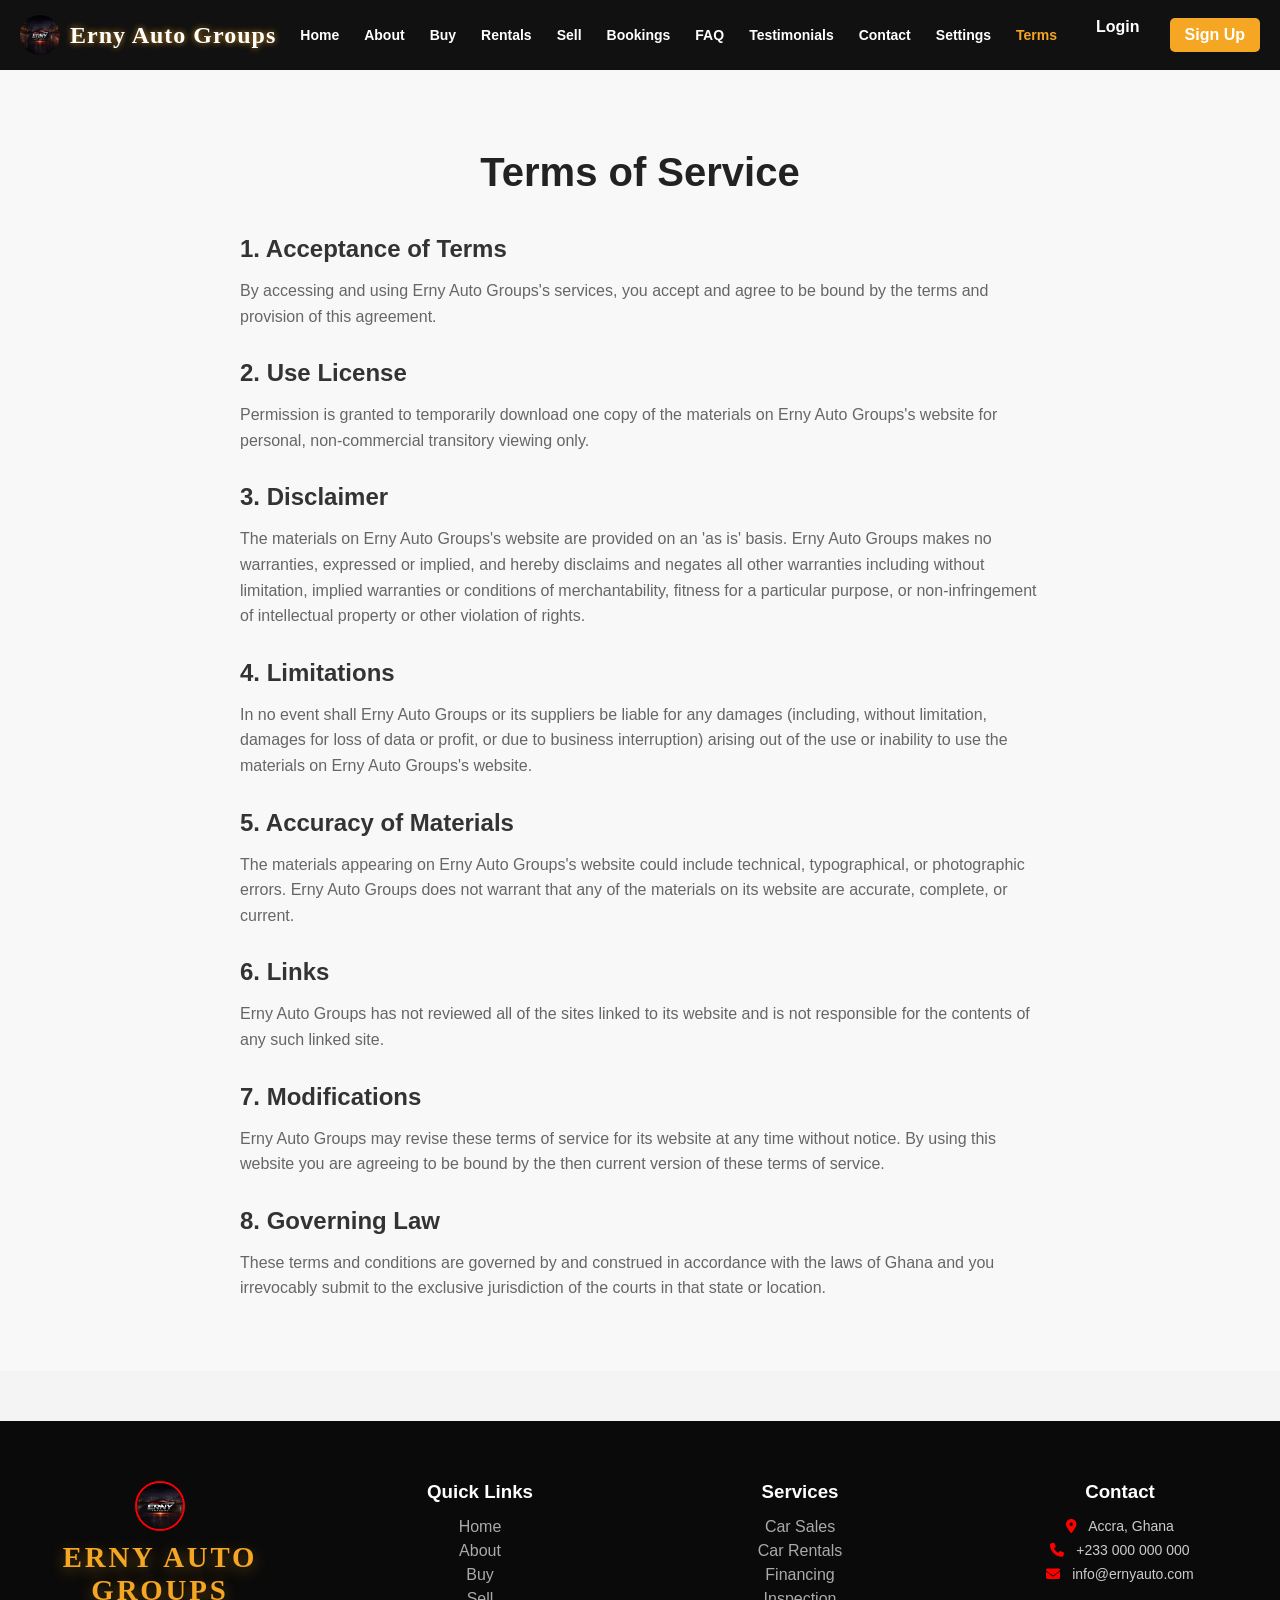
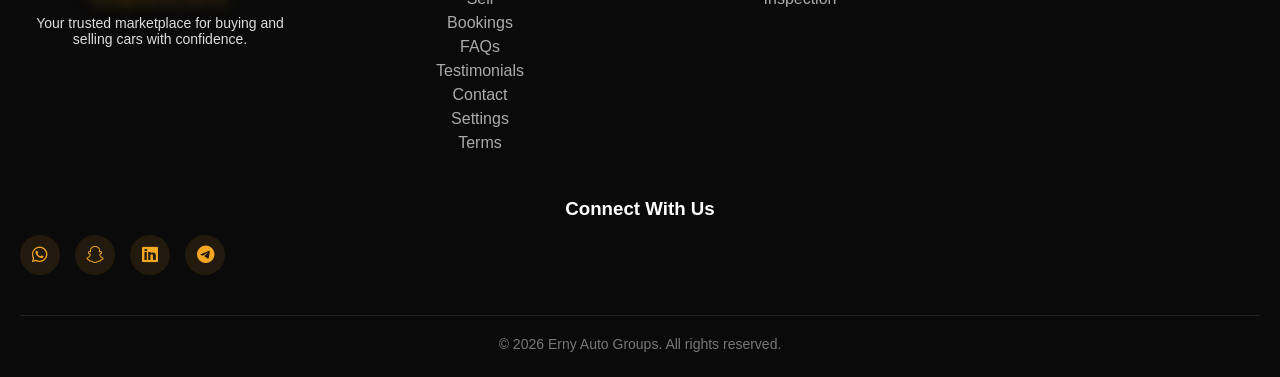
<file: pages/terms.html>
<!DOCTYPE html>
<html lang="en">
<head>
<meta charset="UTF-8">
<meta name="viewport" content="width=device-width, initial-scale=1.0">
<title>Terms of Service - Erny Auto Groups</title>
<link rel="stylesheet" href="../src/style.css">
<link rel="stylesheet" href="https://cdnjs.cloudflare.com/ajax/libs/font-awesome/6.5.0/css/all.min.css">
</head>
<body>

<!-- NAVBAR -->
<header class="navbar">
  <div class="logo-container">
    <img src="../images/other erny.jpg" class="logo-img" alt="Erny Auto Groups">
    <h2>Erny Auto Groups</h2>
  </div>

  <ul class="nav-links">
    <li><a href="../index.html" class="nav-link">Home</a></li>
    <li><a href="about.html" class="nav-link">About</a></li>
    <li><a href="buy.html" class="nav-link">Buy</a></li>
    <li><a href="rentals.html" class="nav-link">Rentals</a></li>
    <li><a href="sell.html" class="nav-link">Sell</a></li>
    <li><a href="bookings.html" class="nav-link">Bookings</a></li>
    <li><a href="FAQs.html" class="nav-link">FAQ</a></li>
    <li><a href="testimonials.html" class="nav-link">Testimonials</a></li>
    <li><a href="contact.html" class="nav-link">Contact</a></li>
    <li><a href="settings.html" class="nav-link">Settings</a></li>
    <li><a href="terms.html" class="nav-link active">Terms</a></li>
  </ul>

  <div class="auth">
    <a href="login.html">Login</a>
    <a href="sign up.html" class="signup">Sign Up</a>
  </div>

  <div class="hamburger">
    <span></span>
    <span></span>
    <span></span>
  </div>
</header>

<!-- TERMS SECTION -->
<section class="terms-section">
  <div class="container">
    <h1>Terms of Service</h1>
    <div class="terms-content">
      <h2>1. Acceptance of Terms</h2>
      <p>By accessing and using Erny Auto Groups's services, you accept and agree to be bound by the terms and provision of this agreement.</p>

      <h2>2. Use License</h2>
      <p>Permission is granted to temporarily download one copy of the materials on Erny Auto Groups's website for personal, non-commercial transitory viewing only.</p>

      <h2>3. Disclaimer</h2>
      <p>The materials on Erny Auto Groups's website are provided on an 'as is' basis. Erny Auto Groups makes no warranties, expressed or implied, and hereby disclaims and negates all other warranties including without limitation, implied warranties or conditions of merchantability, fitness for a particular purpose, or non-infringement of intellectual property or other violation of rights.</p>

      <h2>4. Limitations</h2>
      <p>In no event shall Erny Auto Groups or its suppliers be liable for any damages (including, without limitation, damages for loss of data or profit, or due to business interruption) arising out of the use or inability to use the materials on Erny Auto Groups's website.</p>

      <h2>5. Accuracy of Materials</h2>
      <p>The materials appearing on Erny Auto Groups's website could include technical, typographical, or photographic errors. Erny Auto Groups does not warrant that any of the materials on its website are accurate, complete, or current.</p>

      <h2>6. Links</h2>
      <p>Erny Auto Groups has not reviewed all of the sites linked to its website and is not responsible for the contents of any such linked site.</p>

      <h2>7. Modifications</h2>
      <p>Erny Auto Groups may revise these terms of service for its website at any time without notice. By using this website you are agreeing to be bound by the then current version of these terms of service.</p>

      <h2>8. Governing Law</h2>
      <p>These terms and conditions are governed by and construed in accordance with the laws of Ghana and you irrevocably submit to the exclusive jurisdiction of the courts in that state or location.</p>
    </div>
  </div>
</section>

<footer class="footer">
  <div class="footer-container">
    <!-- LOGO + ABOUT -->
    <div class="footer-box brand">
      <div class="footer-logo">
        <img src="../images/other erny.jpg" alt="logo">
      </div>
      <h2>Erny Auto Groups</h2>
      <p>Your trusted marketplace for buying and selling cars with confidence.</p>
    </div>

    <!-- LINKS -->
    <div class="footer-box">
      <h3>Quick Links</h3>
      <a href="index.html">Home</a>
      <a href="about.html">About</a>
      <a href="buy.html">Buy</a>
      <a href="sell.html">Sell</a>
      <a href="bookings.html">Bookings</a>
      <a href="FAQs.html">FAQs</a>
      <a href="testimonials.html">Testimonials</a>
      <a href="contact.html">Contact</a>
      <a href="settings.html">Settings</a>      <a href="terms.html">Terms</a>    </div>

    <!-- SERVICES -->
    <div class="footer-box">
      <h3>Services</h3>
      <a href="#">Car Sales</a>
      <a href="#">Car Rentals</a>
      <a href="#">Financing</a>
      <a href="#">Inspection</a>
    </div>

    <!-- CONTACT -->
    <div class="footer-box">
      <h3>Contact</h3>
      <p><i class="fa-solid fa-location-dot"></i> Accra, Ghana</p>
      <p><i class="fa-solid fa-phone"></i> +233 000 000 000</p>
      <p><i class="fa-solid fa-envelope"></i> info@ernyauto.com</p>
    </div>

    <!-- SOCIAL MEDIA -->
    <div class="footer-box">
      <h3>Connect With Us</h3>
      <div class="social-links">
        <a href="https://wa.me/233530219886" target="_blank" title="WhatsApp"><i class="fab fa-whatsapp"></i></a>
        <a href="https://snapchat.com/t/LIMGPST3" target="_blank" title="Snapchat"><i class="fab fa-snapchat"></i></a>
        <a href="https://linkedin.com/in/steph-annie" target="_blank" title="LinkedIn"><i class="fab fa-linkedin"></i></a>
        <a href="https://t.me/steph_Annny" target="_blank" title="Telegram"><i class="fab fa-telegram"></i></a>
      </div>
    </div>
  </div>

  <!-- BOTTOM -->
  <div class="footer-bottom">
    <p>© 2026 Erny Auto Groups. All rights reserved.</p>
  </div>
</footer>

<script src="../src/script.js"></script>
</body>
</html>
</file>
<file: src/style.css>
*{
  margin:0;
  padding:0;
  box-sizing:border-box;
}

html, body {
  width:100%;
  max-width:100%;
  overflow-x:hidden;
}

body{
  margin:0;
  padding:0;
  min-width:320px;
  background:#f4f6f9;
  color:#111;
  font-family:'Roboto', Arial, sans-serif;
}

section, .container, .hero, .special-offers, .filters, .why, .reviews, .cta, .footer {
  width:100%;
  max-width:100%;
  padding-left:0;
  padding-right:0;
}


.container {
  width:100%;
  max-width:1200px;
  padding:0 16px;
  margin:0 auto;
  box-sizing:border-box;
}

img, video, picture {
  max-width:100%;
  width:100%;
  height:auto;
  display:block;
}

.hero-bg, .offer-card img, .car-card img, .footer-logo img {
  width:100%;
  max-width:100%;
  height:auto;
  object-fit:cover;
}

/* NAVBAR */
.navbar{
  position:fixed;
  top:0;
  left:0;
  width:100%;
  z-index:1000;
  display:flex;
  justify-content:space-between;
  align-items:center;
  padding:12px 16px;
  background:rgba(17,17,17,0.92);
  backdrop-filter:blur(12px);
}

.logo-img{
  width:40px;
  height:40px;
  border-radius:50%;
}

.logo-container h2 {
  font-family: 'Playfair Display', serif;
  color: #f5a623;
  font-size: 1.5rem;
  font-weight: 900;
  letter-spacing: 1px;
  text-shadow: 0 0 6px rgba(245, 166, 35, 0.8);
  margin-left: 10px;
}

.logo-container {
  display: flex;
  align-items: center;
  gap: 10px;
}

/* HERO */
.hero{
  position:relative;
  min-height:90vh;
  display:flex;
  justify-content:center;
  align-items:center;
  text-align:center;
  padding: 124px 14px 70px;
  width:100%;
  overflow:hidden;
}

.hero-bg{
  position:absolute;
  top:0;
  left:0;
  width:100%;
  height:100%;
  object-fit:cover;
  filter:brightness(0.4) contrast(1.05);
  z-index:-1;
  opacity: 0;
}

.hero-bg-1 {
  animation: slideshow 48s infinite;
}

.hero-bg-2 {
  animation: slideshow 48s infinite 3s;
}

.hero-bg-3 {
  animation: slideshow 48s infinite 6s;
}

.hero-bg-4 {
  animation: slideshow 48s infinite 9s;
}

.hero-bg-5 {
  animation: slideshow 48s infinite 12s;
}

.hero-bg-6 {
  animation: slideshow 48s infinite 15s;
}

.hero-bg-7 {
  animation: slideshow 48s infinite 18s;
}

.hero-bg-8 {
  animation: slideshow 48s infinite 21s;
}

.hero-bg-9 {
  animation: slideshow 48s infinite 24s;
}

.hero-bg-10 {
  animation: slideshow 48s infinite 27s;
}

.hero-bg-11 {
  animation: slideshow 48s infinite 30s;
}

.hero-bg-12 {
  animation: slideshow 48s infinite 33s;
}

.hero-bg-13 {
  animation: slideshow 48s infinite 36s;
}

.hero-bg-14 {
  animation: slideshow 48s infinite 39s;
}

.hero-bg-15 {
  animation: slideshow 48s infinite 42s;
}

.hero-bg-16 {
  animation: slideshow 48s infinite 45s;
}

@keyframes slideshow {
  0% { opacity: 0; }
  1% { opacity: 1; }
  5% { opacity: 1; }
  6% { opacity: 0; }
  100% { opacity: 0; }
}

@keyframes slideshow {
  0% { opacity: 0; }
  10% { opacity: 1; }
  30% { opacity: 1; }
  40% { opacity: 0; }
  100% { opacity: 0; }
}

.hero:hover .hero-bg{
  animation-play-state: paused;
}

.hero-content{
  position:relative;
  width:100%;
  max-width:980px;
  margin:0 auto;
  padding:0 10px;
  color:#fff;
  z-index:1;
}

.hero-title{
  font-family:'Playfair Display', serif;
  font-size:4rem;
  line-height:1.1;
  margin-bottom: 16px;
  font-weight:900;
  color:#fff;
  text-shadow: 0 8px 20px rgba(0,0,0,0.35);
  letter-spacing:0.02em;
}

.hero-subtitle{
  font-family:'Dancing Script', cursive;
  font-size:1.5rem;
  margin-bottom: 25px;
  color:#f3e9c9;
  text-shadow: 0 6px 22px rgba(0,0,0,0.25);
}

.search-box{
  display:flex;
  justify-content:center;
  align-items:center;
  gap:8px;
  flex-wrap:wrap;
  margin:20px auto 30px;
  max-width:720px;
}

.search-box input{
  width:240px;
  max-width:100%;
  padding:12px 16px;
  border:1px solid rgba(255,255,255,0.45);
  border-radius:999px;
  background: rgba(255,255,255,0.95);
  color:#222;
  font-size:16px;
}

.search-box button{
  border:none;
  padding:12px 24px;
  border-radius:999px;
  background:#f5a623;
  color:#111;
  font-weight:700;
  cursor:pointer;
  box-shadow:0 8px 20px rgba(245,166,35,0.37);
  transition: transform .22s ease, box-shadow .22s ease;
}

.search-box button:hover{
  transform:translateY(-2px);
  box-shadow:0 10px 24px rgba(245,166,35,0.48);
}

.cta-buttons a {
  display:inline-block;
  margin:0 10px;
  padding:14px 28px;
  border-radius:999px;
  text-decoration:none;
  font-weight:700;
  transition:.25s all ease;
}

.cta-buttons .btn-primary{
  color:#111;
  background:#fff;
}

.cta-buttons .btn-secondary{
  color:#fff;
  border:2px solid rgba(255,255,255,0.95);
  background:transparent;
}

.cta-buttons a:hover{
  opacity:.9;
  transform:translateY(-1px);
}

/* Featured Cars Section */
#featured-cars {
  padding: 60px 16px;
  background-color: #f8f8f8;
  text-align: center;
  width:100%;
}

#featured-cars .section-title {
  font-size: 2.5rem;
  margin-bottom: 40px;
  color: #222;
  font-weight: bold;
}

.offers-grid {
  display: grid;
  grid-template-columns: repeat(auto-fit, minmax(240px, 1fr));
  gap: 16px;
  width: 100%;
}

.testimonial-container {
  display: grid;
  grid-template-columns: repeat(auto-fit, minmax(240px, 1fr));
  gap: 16px;
  width: 100%;
}

.filter-box {
  display: grid;
  grid-template-columns: repeat(auto-fit, minmax(140px, 1fr));
  gap: 12px;
  width: 100%;
}

.cars-grid {
  display: flex;
  flex-wrap: wrap;
  gap: 30px;
  justify-content: center;
}

.car-card {
  background-color: #fff;
  border-radius: 12px;
  box-shadow: 0 5px 15px rgba(0,0,0,0.1);
  overflow: hidden;
  width: 100%;
  max-width: 300px;
  transition: transform 0.3s, box-shadow 0.3s;
}

.car-card img {
  width: 100%;
  height: 200px;
  object-fit: cover;
  transition: transform 0.3s;
}

.car-card h3 {
  font-size: 1.3rem;
  margin: 15px 0 5px 0;
  color: #111;
}

.car-card .price {
  color: #ff4d4d; /* Highlight price in red */
  font-weight: bold;
  margin-bottom: 15px;
}

.car-card .btn {
  display: inline-block;
  margin-bottom: 20px;
  padding: 10px 20px;
  background-color: #222;
  color: #fff;
  border-radius: 8px;
  text-decoration: none;
  transition: background-color 0.3s;
}

.car-card .btn:hover {
  background-color: #ff4d4d;
}

.car-card:hover {
  transform: translateY(-10px);
  box-shadow: 0 15px 25px rgba(0,0,0,0.2);
}

@media screen and (max-width: 900px) {
  .cars-grid {
    gap: 20px;
  }
}

@media screen and (max-width: 768px) {
  .navbar {
    padding: 10px 12px;
  }

  .nav-links {
    display: none;
  }

  .hamburger {
    display: flex;
  }

  .hero {
    min-height: 75vh;
    padding: 120px 12px 56px;
  }

  .hero-title {
    font-size: 2.4rem;
  }

  .hero-subtitle {
    font-size: 1.15rem;
  }

  .search-box {
    flex-direction: column;
    width: 100%;
  }

  .search-box input,
  .search-box button {
    width: 100%;
    max-width: 100%;
  }
}

@media screen and (max-width: 600px) {
  .cars-grid {
    flex-direction: column;
    align-items: stretch;
    gap: 16px;
  }

  .car-card {
    width: 100%;
    max-width: 100%;
    margin: 0;
  }

  .why-container {
    flex-direction: column;
    align-items: center;
  }

  .why-box {
    width: 100%;
    max-width: 100%;
  }

  .footer-container {
    flex-direction: column;
    gap: 20px;
  }

  .social-links a {
    width: 36px;
    height: 36px;
  }
}

.search-box{
  margin-top:20px;
}

/* FILTERS */
.filters{
  background:#eee;
  color:black;
  padding:40px;
  text-align:center;
}

/* WHY */
.why{
  padding:50px;
  text-align:center;
  background:#fff;
  color:#1a1a1a;
}

.why-container{
  display:flex;
  justify-content:center;
  gap:20px;
  flex-wrap:wrap;
}

.why-box{
  background:#fdfdfd;
  border:1px solid #e6e6e6;
  padding:20px;
  border-radius:10px;
  box-shadow:0 10px 20px rgba(0,0,0,0.05);
  width:230px;
}

.why-box i{
  color:#f5a623;
  font-size:30px;
  margin-bottom:10px;
}

/* CTA, last section before footer */
.cta {
  padding: 60px 20px;
  background: #1a1c1f;
  color: #fff;
  text-align: center;
}

.cta h2 {
  margin-bottom: 15px;
  color: #f5a623;
}

.cta p {
  margin-bottom: 30px;
  font-size: 1.2rem;
}

/* REVIEWS */
.reviews{
  background:#eee;
  color:black;
  padding:40px;
  text-align:center;
}

.review{
  background:white;
  padding:20px;
  border-radius:10px;
}

/* ⭐ STARS */
.stars{
  color:gold;
  font-size:20px;
  margin:10px 0;
}

/* FOOTER */
.footer{
  background:#0a0a0a;
  color:#ccc;
  padding:60px 20px 20px;
}

.footer-container{
  display:flex;
  justify-content:space-between;
  flex-wrap:wrap;
  gap:40px;
}

/* BRAND SECTION */
.footer-box{
  flex:1;
  min-width:220px;
}

.footer-box h3{
  color:white;
  margin-bottom:15px;
}

.footer-box p{
  margin:8px 0;
  font-size:14px;
}

/* LOGO CIRCLE */
.footer-logo{
  width:60px;
  height:60px;
  border-radius:50%;
  overflow:hidden;
  margin-bottom:10px;
  border:2px solid red;
}

.footer-logo img{
  width:100%;
  height:100%;
  object-fit:cover;
}

/* LINKS */
.footer-box a{
  display:block;
  text-decoration:none;
  color:#aaa;
  margin:6px 0;
  transition:0.3s;
}

.footer-box a:hover{
  color:red;
  padding-left:5px;
}

/* ICONS */
.footer-box i{
  margin-right:8px;
  color:red;
}

/* SOCIAL MEDIA LINKS */
.social-links {
  display: flex;
  gap: 15px;
  flex-wrap: wrap;
  margin-top: 10px;
}

.social-links a {
  display: inline-flex;
  align-items: center;
  justify-content: center;
  width: 40px;
  height: 40px;
  border-radius: 50%;
  background: rgba(245, 166, 35, 0.1);
  color: #f5a623;
  text-decoration: none;
  transition: all 0.3s ease;
  margin: 0;
}

.social-links a:hover {
  background: #f5a623;
  color: #111;
  transform: scale(1.15);
  padding-left: 0;
}

.social-links i {
  margin-right: 0;
  color: inherit;
  font-size: 18px;
}

/* BOTTOM */
.footer-bottom{
  text-align:center;
  margin-top:40px;
  padding-top:15px;
  border-top:1px solid #222;
  font-size:14px;
  color:#777;
}
/* ABOUT HERO SECTION WITH BACKGROUND IMAGE */
.about-hero {
  position: relative;
  height: 300px; /* adjust as needed */
  display: flex;
  align-items: center;
  justify-content: flex-start; /* logo on left, text on right */
  overflow: hidden;
  padding: 0;
}


.navbar ul {
  list-style: none;
  display: flex;
  gap: 25px;
}

.navbar ul li a {
  text-decoration: none;
  color: #fff;
  font-weight: bold;
}

.auth a {
  margin-left: 15px;
  color: #fff;
  text-decoration: none;
}

.logo-text {
  display: inline-block;
  font-size: 24px;
  font-weight: bold;
  color: #fff;
  margin-left: 10px;
}

/* Circular logo */
.logo-img-circle {
  width: 70px;
  height: 70px;
  border-radius: 50%; /* makes it circular */
  object-fit: cover;
}

.about-hero-bg {
  position: absolute;
  top: 0;
  left: 0;
  width: 100%;
  height: 100%;
  object-fit: cover;
  filter: brightness(0.6) contrast(1.05);
  z-index: 0;
  opacity: 0;
}

.about-bg-1 {
  animation: slideshow 48s infinite;
}

.about-bg-2 {
  animation: slideshow 48s infinite 3s;
}

.about-bg-3 {
  animation: slideshow 48s infinite 6s;
}

.about-bg-4 {
  animation: slideshow 48s infinite 9s;
}

.about-bg-5 {
  animation: slideshow 48s infinite 12s;
}

.about-bg-6 {
  animation: slideshow 48s infinite 15s;
}

.about-bg-7 {
  animation: slideshow 48s infinite 18s;
}

.about-bg-8 {
  animation: slideshow 48s infinite 21s;
}

.about-bg-9 {
  animation: slideshow 48s infinite 24s;
}

.about-bg-10 {
  animation: slideshow 48s infinite 27s;
}

.about-bg-11 {
  animation: slideshow 48s infinite 30s;
}

.about-bg-12 {
  animation: slideshow 48s infinite 33s;
}

.about-bg-13 {
  animation: slideshow 48s infinite 36s;
}

.about-bg-14 {
  animation: slideshow 48s infinite 39s;
}

.about-bg-15 {
  animation: slideshow 48s infinite 42s;
}

.about-bg-16 {
  animation: slideshow 48s infinite 45s;
}

.contact-bg-1 {
  animation: slideshow 24s infinite;
}

.contact-bg-2 {
  animation: slideshow 24s infinite 3s;
}

.contact-bg-3 {
  animation: slideshow 24s infinite 6s;
}

.contact-bg-4 {
  animation: slideshow 24s infinite 9s;
}

.contact-bg-5 {
  animation: slideshow 24s infinite 12s;
}

.contact-bg-6 {
  animation: slideshow 24s infinite 15s;
}

.contact-bg-7 {
  animation: slideshow 24s infinite 18s;
}

.contact-bg-8 {
  animation: slideshow 24s infinite 21s;
}

.hero-overlay {
  position: absolute;
  top: 0;
  left: 0;
  width: 100%;
  height: 100%;
  background-color: rgba(0,0,0,0.3); /* dark overlay */
  z-index: 1;
}

.about-hero-content {
  position: relative;
  z-index: 2;
  display: flex;
  align-items: center;
  gap: 20px;
}

/* SMALL SQUARE LOGO */
.hero-logo-small {
  width: 80px;
  height: 80px;
  object-fit: cover;
  border-radius: 10%; /* small square corners */
}

/* ABOUT US TEXT ON RIGHT */
.hero-text-right h1 {
  color: #fff;
  font-size: 36px;
  margin: 0;
}

/* OTHER SECTIONS - DARK ASH BACKGROUND */
.about-content,
.about-accolades,
.about-more {
  padding: 50px;
  background-color: #2b2b2b; /* dark ash */
  color: #fff;
  text-align: center;
}
.about-highlights {
  margin-top: 30px;
  color:white;
}
.about-content p,
.about-more p {
  max-width: 900px;
  margin: 0 auto;
  font-size: 18px;
  line-height: 1.6;
}

/* ACCOLADES CARDS */
.accolade-cards {
  display: flex;
  justify-content: center;
  flex-wrap: wrap;
  gap: 20px;
  margin-top: 25px;
}

.accolade-card {
  background-color: #1f1f1f;
  padding: 25px;
  border-radius: 10px;
  min-width: 220px;
  max-width: 300px;
  box-shadow: 0 2px 10px rgba(0,0,0,0.5);
}

.accolade-card h3 {
  font-size: 22px;
  margin-bottom: 15px;
}

.accolade-card p {
  font-size: 16px;
  line-height: 1.4;
}
/* CONTACT HERO */
.contact-hero {
  position: relative;
  height: 300px;
  display: flex;
  align-items: center;
  justify-content: center;
  text-align: center;
  overflow: hidden;
}

.contact-hero .hero-bg {
  position: absolute;
  top: 0;
  left: 0;
  width: 100%;
  height: 100%;
  object-fit: cover;
  z-index: 0;
}

.contact-hero .hero-overlay {
  position: absolute;
  top: 0;
  left: 0;
  width: 100%;
  height: 100%;
  background-color: rgba(0,0,0,0.5);
  z-index: 1;
}

.contact-hero .hero-text {
  position: relative;
  z-index: 2;
  color: #fff;
}

.contact-hero h1 {
  font-size: 36px;
  margin-bottom: 10px;
}

.contact-hero p {
  font-size: 18px;
}

/* CONTACT FORM */
.contact-form-section {
  padding: 50px;
  background-color: #2b2b2b;
  color: #fff;
  text-align: center;
}

.contact-form-section h2 {
  font-size: 36px;
  margin-bottom: 30px;
}

.contact-form {
  display: flex;
  flex-direction: column;
  gap: 20px;
  max-width: 600px;
  margin: 0 auto;
}

.contact-form input,
.contact-form textarea {
  padding: 12px;
  border-radius: 5px;
  border: none;
  font-size: 16px;
}

.contact-form button {
  padding: 15px;
  border: none;
  background-color: #f5a623;
  color: #fff;
  font-size: 18px;
  cursor: pointer;
  border-radius: 5px;
  transition: 0.3s;
}

.contact-form button:hover {
  background-color: #d18e1f;
}

/* CONTACT INFO */
.contact-info {
  padding: 50px;
  background-color: #1f1f1f;
  color: #fff;
  text-align: center;
}

.contact-info h2 {
  font-size: 36px;
  margin-bottom: 25px;
}

.contact-info p {
  font-size: 18px;
  margin: 8px 0;
}
/* NEW NAVBAR STYLES */
.navbar {
  position: fixed;
  top: 0;
  width: 100%;
  display: flex;
  justify-content: space-between;
  align-items: center;
  padding: 15px 40px;
  background: #111;
  z-index: 1000;
}

.logo-container {
  display: flex;
  align-items: center;
  gap: 10px;
}

.logo-container h2 {
  color: #fff;
  font-size: 24px;
  margin: 0;
}

.nav-links {
  display: flex;
  list-style: none;
  gap: 25px;
}

.nav-links li a {
  text-decoration: none;
  color: #fff;
  font-weight: bold;
  transition: color 0.3s;
}

.nav-links li a:hover,
.nav-links li a.active {
  color: #f5a623;
}

.auth {
  display: flex;
  gap: 15px;
}

.auth a {
  color: #fff;
  text-decoration: none;
  font-weight: bold;
}

.auth .signup {
  background: #f5a623;
  padding: 8px 15px;
  border-radius: 5px;
}

.hamburger {
  display: none;
  flex-direction: column;
  cursor: pointer;
}

.hamburger span {
  width: 25px;
  height: 3px;
  background: #fff;
  margin: 3px 0;
  transition: 0.3s;
}

/* RESPONSIVE NAVBAR */
@media (max-width: 768px) {
  .nav-links {
    position: fixed;
    top: 80px;
    left: -100%;
    width: 100%;
    height: calc(100vh - 80px);
    background: #111;
    flex-direction: column;
    align-items: center;
    justify-content: center;
    transition: left 0.3s;
  }

  .nav-links.active {
    left: 0;
  }

  .hamburger {
    display: flex;
  }

  .hamburger.active span:nth-child(1) {
    transform: rotate(-45deg) translate(-5px, 6px);
  }

  .hamburger.active span:nth-child(2) {
    opacity: 0;
  }

  .hamburger.active span:nth-child(3) {
    transform: rotate(45deg) translate(-5px, -6px);
  }
}

/* FAQ STYLES */
.faq-section {
  padding: 80px 20px 50px;
  background: #f8f8f8;
  text-align: center;
  color: #333;
}

.faq-section h1 {
  font-size: 2.5rem;
  margin-bottom: 40px;
  color: #f5a623;
}

.faq-container {
  max-width: 800px;
  margin: 0 auto;
}

.faq-item {
  background: #fff;
  border-radius: 8px;
  margin-bottom: 15px;
  box-shadow: 0 2px 10px rgba(0,0,0,0.1);
  overflow: hidden;
}

.faq-question {
  display: flex;
  justify-content: space-between;
  align-items: center;
  padding: 20px;
  cursor: pointer;
  background: #f5f5f5;
  transition: background 0.3s;
}

.faq-question:hover {
  background: #e0e0e0;
}

.faq-question h3 {
  margin: 0;
  font-size: 1.2rem;
  color: #222;
}

.faq-question i {
  color: #f5a623;
  font-size: 1.2rem;
  transition: transform 0.3s;
}

.faq-item.active .faq-question i {
  transform: rotate(45deg);
}

.faq-answer {
  max-height: 0;
  overflow: hidden;
  transition: max-height 0.3s ease;
  background: #fff;
}

.faq-answer p {
  padding: 0 20px 20px;
  margin: 0;
  color: #444;
  line-height: 1.6;
}

.faq-item.active .faq-answer {
  max-height: 200px;
}

/* TESTIMONIALS STYLES */
.testimonials-section {
  padding: 80px 20px 50px;
  background: #fff;
  text-align: center;
}

.testimonials-section h1 {
  font-size: 2.5rem;
  margin-bottom: 40px;
  color: #222;
}

.testimonials-grid {
  display: grid;
  grid-template-columns: repeat(auto-fit, minmax(300px, 1fr));
  gap: 30px;
  max-width: 1200px;
  margin: 0 auto;
}

.testimonial-card {
  background: #f8f8f8;
  border-radius: 12px;
  padding: 30px;
  box-shadow: 0 5px 15px rgba(0,0,0,0.1);
  transition: transform 0.3s, box-shadow 0.3s;
}

.testimonial-card:hover {
  transform: translateY(-5px);
  box-shadow: 0 10px 25px rgba(0,0,0,0.15);
}

.testimonial-img {
  width: 80px;
  height: 80px;
  border-radius: 50%;
  object-fit: cover;
  margin-bottom: 15px;
}

.testimonial-card h3 {
  font-size: 1.3rem;
  margin-bottom: 10px;
  color: #333;
}

.stars {
  color: #f5a623;
  font-size: 1.2rem;
  margin-bottom: 15px;
}

.testimonial-card p {
  color: #666;
  line-height: 1.6;
  font-style: italic;
}

/* TERMS AND PRIVACY STYLES */
.terms-section,
.privacy-section {
  padding: 80px 20px 50px;
  background: #f8f8f8;
  text-align: center;
}

.terms-section h1,
.privacy-section h1 {
  font-size: 2.5rem;
  margin-bottom: 40px;
  color: #222;
}

.terms-content,
.privacy-content {
  max-width: 800px;
  margin: 0 auto;
  text-align: left;
}

.terms-content h2,
.privacy-content h2 {
  font-size: 1.5rem;
  margin-top: 30px;
  margin-bottom: 15px;
  color: #333;
}

.terms-content p,
.privacy-content p {
  line-height: 1.6;
  color: #666;
  margin-bottom: 20px;
}

/* GENERAL RESPONSIVE */
@media (max-width: 768px) {
  .faq-section,
  .testimonials-section,
  .terms-section,
  .privacy-section {
    padding: 80px 10px 30px;
  }

  .faq-section h1,
  .testimonials-section h1,
  .terms-section h1,
  .privacy-section h1 {
    font-size: 2rem;
  }

  .testimonial-card {
    padding: 20px;
  }
}

/* SETTINGS STYLES */
.settings-section {
  padding: 80px 20px 50px;
  background: #f8f8f8;
  text-align: center;
}

.settings-section h1 {
  font-size: 2.5rem;
  margin-bottom: 40px;
  color: #222;
}

.settings-content {
  max-width: 800px;
  margin: 0 auto;
  text-align: left;
}

.setting-group {
  background: #fff;
  border-radius: 8px;
  padding: 30px;
  margin-bottom: 30px;
  box-shadow: 0 2px 10px rgba(0,0,0,0.1);
}

.setting-group h2 {
  font-size: 1.5rem;
  margin-bottom: 20px;
  color: #333;
  border-bottom: 2px solid #f5a623;
  padding-bottom: 10px;
}

.setting-item {
  display: flex;
  align-items: center;
  margin-bottom: 15px;
  gap: 10px;
}

.setting-item label {
  flex: 1;
  font-weight: bold;
  color: #555;
}

.setting-item input[type="text"],
.setting-item input[type="email"],
.setting-item input[type="password"],
.setting-item select {
  flex: 2;
  padding: 10px;
  border: 1px solid #ddd;
  border-radius: 5px;
  font-size: 16px;
}

.setting-item input[type="checkbox"] {
  width: auto;
  margin-right: 10px;
}

.save-btn {
  background: #f5a623;
  color: #fff;
  border: none;
  padding: 12px 25px;
  border-radius: 5px;
  cursor: pointer;
  font-size: 16px;
  transition: background 0.3s;
  margin-top: 20px;
}

.save-btn:hover {
  background: #d18e1f;
}

/* RESPONSIVE SETTINGS */
@media (max-width: 768px) {
  .settings-section {
    padding: 80px 10px 30px;
  }

  .settings-section h1 {
    font-size: 2rem;
  }

  .setting-group {
    padding: 20px;
  }

  .setting-item {
    flex-direction: column;
    align-items: flex-start;
    gap: 5px;
  }

  .setting-item input[type="text"],
  .setting-item input[type="email"],
  .setting-item input[type="password"],
  .setting-item select {
    width: 100%;
  }
}

/* SIDE PANEL */
.side-panel {
  position: fixed;
  top: 0;
  right: -350px;
  width: 350px;
  height: 100vh;
  background: #fff;
  box-shadow: -2px 0 10px rgba(0,0,0,0.1);
  z-index: 2000;
  transition: right 0.3s ease;
  overflow-y: auto;
}

.side-panel.open {
  right: 0;
}

.side-panel-header {
  display: flex;
  justify-content: space-between;
  align-items: center;
  padding: 20px;
  background: #f5a623;
  color: #fff;
}

.side-panel-header h3 {
  margin: 0;
  font-size: 1.5rem;
}

.close-btn {
  background: none;
  border: none;
  font-size: 1.5rem;
  color: #fff;
  cursor: pointer;
}

.side-panel-content {
  padding: 20px;
}

.panel-section {
  margin-bottom: 30px;
}

.panel-section h4 {
  margin-bottom: 15px;
  color: #333;
  border-bottom: 1px solid #eee;
  padding-bottom: 5px;
}

.filter-option,
.preference-option {
  display: flex;
  align-items: center;
  margin-bottom: 10px;
  gap: 10px;
}

.filter-option label,
.preference-option label {
  flex: 1;
  font-weight: bold;
}

.filter-option select {
  flex: 2;
  padding: 8px;
  border: 1px solid #ddd;
  border-radius: 4px;
}

.panel-btn {
  width: 100%;
  padding: 10px;
  margin-bottom: 10px;
  background: #f5a623;
  color: #fff;
  border: none;
  border-radius: 4px;
  cursor: pointer;
  transition: background 0.3s;
}

.panel-btn:hover {
  background: #d18e1f;
}

/* PANEL TOGGLE BUTTON */
.panel-toggle {
  position: fixed;
  top: 50%;
  right: 20px;
  transform: translateY(-50%);
  background: #f5a623;
  color: #fff;
  border: none;
  width: 50px;
  height: 50px;
  border-radius: 50%;
  cursor: pointer;
  box-shadow: 0 2px 10px rgba(0,0,0,0.2);
  z-index: 1500;
  transition: all 0.3s;
}

.panel-toggle:hover {
  background: #d18e1f;
  transform: translateY(-50%) scale(1.1);
}

.panel-toggle i {
  font-size: 1.2rem;
}

/* SPECIAL OFFERS */
.special-offers {
  padding: 60px 20px;
  background: #f8f8f8;
}

.special-offers h2 {
  text-align: center;
  margin-bottom: 40px;
  color: #222;
}

.offers-grid {
  display: grid;
  grid-template-columns: repeat(auto-fit, minmax(300px, 1fr));
  gap: 30px;
  max-width: 1200px;
  margin: 0 auto;
}

.offer-card {
  background: #fff;
  border-radius: 12px;
  padding: 30px;
  text-align: center;
  box-shadow: 0 5px 15px rgba(0,0,0,0.1);
  transition: transform 0.3s;
}

.offer-card:hover {
  transform: translateY(-5px);
}

.offer-card img {
  width: 100%;
  height: 150px;
  object-fit: cover;
  border-radius: 8px;
  margin-bottom: 20px;
}

.offer-card h3 {
  margin-bottom: 15px;
  color: #333;
}

.offer-card p {
  color: #666;
  margin-bottom: 20px;
}

.btn-offer {
  background: #f5a623;
  color: #fff;
  padding: 10px 20px;
  text-decoration: none;
  border-radius: 5px;
  transition: background 0.3s;
}

.btn-offer:hover {
  background: #d18e1f;
}

/* CTA SECTION */
.cta {
  padding: 60px 20px;
  background: #f5a623;
  color: #fff;
  text-align: center;
}

.cta h2 {
  margin-bottom: 15px;
}

.cta p {
  margin-bottom: 30px;
  font-size: 1.2rem;
}

.cta-buttons {
  display: flex;
  justify-content: center;
  gap: 20px;
}

.btn-primary {
  background: #fff;
  color: #f5a623;
  padding: 15px 30px;
  text-decoration: none;
  border-radius: 5px;
  font-weight: bold;
  transition: all 0.3s;
}

.btn-primary:hover {
  background: #222;
  color: #fff;
}

.btn-secondary {
  background: transparent;
  color: #fff;
  padding: 15px 30px;
  text-decoration: none;
  border: 2px solid #fff;
  border-radius: 5px;
  font-weight: bold;
  transition: all 0.3s;
}

.btn-secondary:hover {
  background: #fff;
  color: #f5a623;
}

/* HERO CTA BUTTONS */
.hero .cta-buttons {
  margin-top: 30px;
}

/* TESTIMONIALS ON HOMEPAGE */
.testimonials {
  padding: 60px 20px;
  background: #fff;
}

.testimonials h2 {
  text-align: center;
  margin-bottom: 40px;
  color: #222;
}

.testimonial-container {
  display: grid;
  grid-template-columns: repeat(auto-fit, minmax(300px, 1fr));
  gap: 30px;
  max-width: 1200px;
  margin: 0 auto;
}

.testimonial {
  background: #f8f8f8;
  padding: 30px;
  border-radius: 12px;
  box-shadow: 0 5px 15px rgba(0,0,0,0.1);
  text-align: center;
}

.testimonial .stars {
  color: #f5a623;
  font-size: 1.2rem;
  margin-bottom: 15px;
}

.testimonial p {
  color: #666;
  margin-bottom: 15px;
  font-style: italic;
}

.testimonial h4 {
  color: #333;
  margin: 0;
}

/* BUY PAGE STYLES */
.buy-title {
  padding: 60px 20px;
  background: #f8f8f8;
  text-align: center;
}

.buy-title .container {
  max-width: 800px;
  margin: 0 auto;
}

.buy-logo {
  width: 80px;
  height: 80px;
  border-radius: 50%;
  object-fit: cover;
  margin-bottom: 20px;
}

.buy-title h1 {
  margin-bottom: 15px;
  color: #222;
}

.buy-title p {
  color: #666;
  font-size: 1.2rem;
}

.search-filters {
  padding: 40px 20px;
  background: #fff;
  border-bottom: 1px solid #eee;
}

.search-bar {
  display: flex;
  justify-content: center;
  margin-bottom: 20px;
  gap: 10px;
}

.search-bar input {
  flex: 1;
  max-width: 400px;
  padding: 12px;
  border: 1px solid #ddd;
  border-radius: 5px;
  font-size: 16px;
}

.search-bar button {
  padding: 12px 20px;
  background: #f5a623;
  color: #fff;
  border: none;
  border-radius: 5px;
  cursor: pointer;
  transition: background 0.3s;
}

.search-bar button:hover {
  background: #d18e1f;
}

.filters {
  display: flex;
  justify-content: center;
  gap: 15px;
  flex-wrap: wrap;
}

.filters select {
  padding: 10px;
  border: 1px solid #ddd;
  border-radius: 5px;
  font-size: 16px;
  min-width: 150px;
}

#apply-filters {
  padding: 10px 20px;
  background: #222;
  color: #fff;
  border: none;
  border-radius: 5px;
  cursor: pointer;
  transition: background 0.3s;
}

#apply-filters:hover {
  background: #444;
}

.car-listings {
  padding: 60px 20px;
  background: #f8f8f8;
}

.car-listings .cars-grid {
  display: grid;
  grid-template-columns: repeat(auto-fill, minmax(350px, 1fr));
  gap: 30px;
  max-width: 1200px;
  margin: 0 auto;
}

.car-card {
  background: #fff;
  border-radius: 12px;
  overflow: hidden;
  box-shadow: 0 5px 15px rgba(0,0,0,0.1);
  transition: transform 0.3s, box-shadow 0.3s;
}

.car-card:hover {
  transform: translateY(-5px);
  box-shadow: 0 10px 25px rgba(0,0,0,0.15);
}

.car-img-wrapper {
  position: relative;
}

.car-img-wrapper img {
  width: 100%;
  height: 200px;
  object-fit: cover;
}

.car-overlay {
  position: absolute;
  bottom: 0;
  width: 100%;
  background: rgba(245, 166, 35, 0.9);
  color: #fff;
  padding: 10px;
  text-align: center;
  font-weight: bold;
  font-size: 1.2rem;
}

.car-info {
  padding: 20px;
}

.car-info h3 {
  margin-bottom: 10px;
  color: #333;
}

.car-desc {
  color: #666;
  margin-bottom: 15px;
  line-height: 1.5;
}

.car-details {
  display: flex;
  justify-content: space-between;
  margin-bottom: 20px;
  font-size: 0.9rem;
  color: #888;
}

.car-details span {
  background: #f0f0f0;
  padding: 5px 10px;
  border-radius: 15px;
}

.car-card .btn {
  display: inline-block;
  background: #f5a623;
  color: #fff;
  padding: 10px 20px;
  text-decoration: none;
  border-radius: 5px;
  transition: background 0.3s;
}

.car-card .btn:hover {
  background: #d18e1f;
}

/* RESPONSIVE */
@media (max-width: 768px) {
  .offers-grid,
  .testimonial-container {
    grid-template-columns: 1fr;
  }

  .cta-buttons {
    flex-direction: column;
    align-items: center;
  }

  .search-bar {
    flex-direction: column;
    align-items: center;
  }

  .search-bar input {
    max-width: 100%;
  }

  .filters {
    flex-direction: column;
    align-items: center;
  }

  .filters select {
    min-width: 200px;
  }

  .car-listings .cars-grid {
    grid-template-columns: 1fr;
  }

  .side-panel {
    width: 300px;
    right: -300px;
  }

  .panel-toggle {
    right: 10px;
  }
}/* SELL PAGE TITLE */
.sell-title {
  text-align: center;
  padding: 50px 20px;
  background-color: #f4f4f4; /* light background */
  color: #333;
}

.sell-title h1 {
  font-size: 36px;
  margin-top: 10px;
  margin-bottom: 10px;
}

.sell-title p {
  font-size: 18px;
  color: #666;
}

.sell-logo {
  width: 60px;
  height: 60px;
  border-radius: 50%;
  object-fit: cover;
  margin-bottom: 10px;
}

/* SELL CAR GRID */
.sell-cars {
  padding: 50px 20px;
  background-color: #fff;
}

.cars-grid {
  display: flex;
  flex-wrap: wrap;
  gap: 25px;
  justify-content: center;
}

.car-card {
  background-color: #f9f9f9; /* light card */
  border-radius: 10px;
  padding: 15px;
  width: 220px;
  text-align: center;
  box-shadow: 0 4px 15px rgba(0,0,0,0.1);
  transition: transform 0.3s, box-shadow 0.3s;
}

.car-card:hover {
  transform: translateY(-5px);
  box-shadow: 0 6px 20px rgba(0,0,0,0.2);
}

.car-card img {
  width: 100%;
  height: 150px;
  object-fit: cover;
  border-radius: 10px;
  margin-bottom: 10px;
}

.car-card h3 {
  font-size: 20px;
  margin-bottom: 5px;
  color: #333;
}

.car-card p {
  font-size: 16px;
  font-weight: bold;
  color: #f5a623;
}
/* PAGE TITLE */
.buy-title {
  text-align: center;
  padding: 50px 20px;
  background-color: #f0f0f0; /* light gray background */
  color: #333;
}

.buy-logo {
  width: 60px;
  height: 60px;
  border-radius: 50%;
  object-fit: cover;
  margin-bottom: 10px;
}

.buy-title h1 {
  font-size: 36px;
  margin-bottom: 10px;
}

.buy-title p {
  font-size: 18px;
  color: #666;
}

/* FILTERS */
.buy-filters {
  display: flex;
  justify-content: center;
  gap: 15px;
  padding: 20px;
  background-color: #fff;
}

.buy-filters select {
  padding: 10px 15px;
  border-radius: 5px;
  border: 1px solid #ccc;
  font-size: 16px;
}

/* CAR GRID */
.buy-cars {
  padding: 50px 20px;
  background-color: #f9f9f9;
}

.cars-grid {
  display: flex;
  flex-wrap: wrap;
  gap: 25px;
  justify-content: center;
}

/* CAR CARD */
.car-card {
  background-color: #fff;
  border-radius: 10px;
  width: 220px;
  overflow: hidden;
  box-shadow: 0 4px 15px rgba(0,0,0,0.1);
  transition: transform 0.3s, box-shadow 0.3s;
  text-align: center;
}

.car-card:hover {
  transform: translateY(-5px);
  box-shadow: 0 6px 20px rgba(0,0,0,0.2);
}

.car-img-wrapper {
  position: relative;
}

.car-img-wrapper img {
  width: 100%;
  height: 150px;
  object-fit: cover;
}

.car-overlay {
  position: absolute;
  bottom: 0;
  width: 100%;
  background: rgba(21, 19, 17, 0.8); /* overlay with price highlight */
  color: #fff;
  padding: 5px;
  text-align: center;
}

.car-card h3 {
  font-size: 20px;
  margin: 10px 0;
  color: #333;
}

.car-price {
  font-weight: bold;
  font-size: 16px;
}
/* LOGIN PAGE SECTION */
.login-section {
  display: flex;
  justify-content: center;
  align-items: center;
  min-height: 80vh;
  background-color: #f4f4f4;
  padding: 50px 20px;
}

.login-container {
  background-color: #fff;
  padding: 40px;
  border-radius: 12px;
  box-shadow: 0 6px 20px rgba(0,0,0,0.1);
  text-align: center;
  max-width: 400px;
  width: 100%;
}

.login-logo {
  width: 60px;
  height: 60px;
  border-radius: 50%;
  object-fit: cover;
  margin-bottom: 15px;
}

.login-container h2 {
  font-size: 28px;
  margin-bottom: 25px;
  color: #333;
}

.login-form {
  display: flex;
  flex-direction: column;
  gap: 20px;
}

.login-form input {
  padding: 12px 15px;
  font-size: 16px;
  border-radius: 8px;
  border: 1px solid #ccc;
}

.login-form button {
  padding: 12px;
  font-size: 18px;
  border: none;
  border-radius: 8px;
  background-color: #f5a623;
  color: #fff;
  cursor: pointer;
  transition: 0.3s;
}

.login-form button:hover {
  background-color: #d18e1f;
}

.login-note {
  margin-top: 20px;
  font-size: 14px;
  color: #666;
}

.login-note a {
  color: #f5a623;
  text-decoration: none;
}

.login-note a:hover {
  text-decoration: underline;
}/* FULL DARK BOOKING PAGE */
.booking-section-dark {
  display: flex;
  justify-content: center;
  align-items: center;
  min-height: calc(100vh - 60px); /* account for small navbar */
  background-color: #121212;
  padding: 20px;
}

.booking-container-dark {
  background-color: #1f1f1f;
  padding: 50px 30px;
  border-radius: 12px;
  box-shadow: 0 6px 25px rgba(0,0,0,0.7);
  text-align: center;
  max-width: 450px;
  width: 100%;
}

.booking-logo {
  width: 60px;
  height: 60px;
  border-radius: 50%;
  object-fit: cover;
  margin-bottom: 15px;
}

.booking-container-dark h2 {
  font-size: 28px;
  margin-bottom: 25px;
  color: #fff;
}

.booking-form-dark {
  display: flex;
  flex-direction: column;
  gap: 20px;
}

.booking-form-dark input {
  padding: 12px 15px;
  font-size: 16px;
  border-radius: 8px;
  border: none;
  background-color: #2b2b2b;
  color: #fff;
}

.booking-form-dark input::placeholder {
  color: #aaa;
}

.booking-form-dark button {
  padding: 15px;
  font-size: 18px;
  border: none;
  border-radius: 8px;
  background-color: #f5a623;
  color: #fff;
  cursor: pointer;
  transition: 0.3s;
}

.booking-form-dark button:hover {
  background-color: #d18e1f;
}

.booking-note-dark {
  margin-top: 20px;
  font-size: 14px;
  color: #cfcece;
}
.booking-info{
  margin-top: 20px;
  font-size: 14px;
  color: #cfcece;
}
/* ====== GENERAL STYLING ====== */
body {
  margin: 0;
  font-family: Arial, sans-serif;
  background-color: #f4f4f4;
}

/* ====== NAVBAR STYLING ====== */
.navbar {
  display: flex;
  justify-content: space-between;
  align-items: center;
  padding: 10px 20px; /* smaller padding */
  background-color: #111; /* dark background */
  position: sticky;
  top: 0;
  z-index: 1000;
}

.navbar .logo img {
  height: 40px; /* smaller logo */
}

.nav-links {
  list-style: none;
  display: flex;
  gap: 15px;
  margin: 0;
  padding: 0;
}

.nav-links li a {
  text-decoration: none;
  color: #fff;
  font-size: 14px; /* smaller font */
  transition: color 0.3s;
}

.nav-links li a:hover {
  color: #ff6600;
}

/* ====== FOOTER BRAND STYLING ====== */
.footer-box.brand h2 {
  font-family: 'Playfair Display', serif;
  color: #f5a623;
  font-size: 1.8rem;
  font-weight: 800;
  text-transform: uppercase;
  letter-spacing: 0.1em;
  margin: 0;
  text-shadow: 0 4px 15px rgba(245, 166, 35, 0.4);
}

.footer-box.brand h2:hover {
  transform: scale(1.02);
  color: #ffd17b;
}

.footer-box.brand p {
  color: #ddd;
}

/* ====== FAQ STYLING ====== */
.faq-section {
  padding: 50px 20px;
  background-color: #f9f9f9;
  max-width: 800px;
  margin: 20px auto;
  border-radius: 10px;
  box-shadow: 0 2px 10px rgba(0,0,0,0.1);
}

.faq-section h2 {
  text-align: center;
  margin-bottom: 30px;
  font-size: 28px;
  color: #111;
}

.faq-item {
  margin-bottom: 15px;
}

.faq-question {
  width: 100%;
  background: #ece9e9;
  color: #fff;
  border: none;
  padding: 15px;
  text-align: left;
  cursor: pointer;
  font-size: 16px;
  border-radius: 5px;
  transition: background 0.3s;
}

.faq-question:hover {
  background: #f0eded;
}

.faq-answer {
  display: none;
  padding: 15px;
  border-left: 3px solid #ff6600;
  background: #fff;
  margin-top: 5px;
  border-radius: 5px;
}

.faq-answer p {
  margin: 0;
  color: #333;
}

/* ====== IMPROVED TEXT STYLING FOR RENTALS AND SELL PAGES ====== */
.text-center {
  text-align: center;
}

.section-title {
  font-size: 2.5rem;
  font-weight: 700;
  color: #222;
  margin-bottom: 1rem;
  line-height: 1.2;
}

.section-subtitle {
  font-size: 1.2rem;
  color: #666;
  margin-bottom: 2rem;
  line-height: 1.6;
  max-width: 600px;
  margin-left: auto;
  margin-right: auto;
}

.feature-card h3 {
  font-size: 1.4rem;
  font-weight: 600;
  margin-bottom: 0.5rem;
  color: #222;
}

.feature-card p {
  font-size: 1rem;
  line-height: 1.6;
  color: #555;
  margin: 0;
}

.pricing-card h3 {
  font-size: 1.8rem;
  font-weight: 600;
  margin-bottom: 0.5rem;
  color: #222;
}

.pricing-card .price {
  font-size: 2.5rem;
  font-weight: 700;
  color: #f5a623;
  margin-bottom: 1rem;
}

.pricing-card p {
  font-size: 1rem;
  line-height: 1.6;
  color: #555;
  margin-bottom: 1rem;
}

.pricing-card ul {
  list-style: none;
  padding: 0;
  margin: 0;
}

.pricing-card li {
  font-size: 0.95rem;
  color: #444;
  margin-bottom: 0.5rem;
  padding-left: 1.5rem;
  position: relative;
}

.pricing-card li:before {
  content: "✓";
  color: #28a745;
  font-weight: bold;
  position: absolute;
  left: 0;
}

.step h3 {
  font-size: 1.4rem;
  font-weight: 600;
  margin-bottom: 0.5rem;
  color: #222;
}

.step p {
  font-size: 1rem;
  line-height: 1.6;
  color: #555;
  margin: 0;
}

.testimonial-card p {
  font-size: 1.1rem;
  font-style: italic;
  line-height: 1.6;
  color: #444;
  margin-bottom: 0.5rem;
}

.testimonial-card cite {
  font-size: 0.9rem;
  color: #666;
  font-weight: 600;
}

/* Sell page specific styling */
.sell-title h1 {
  font-size: 3rem;
  font-weight: 700;
  color: #222;
  margin-bottom: 1rem;
  line-height: 1.2;
}

.sell-title p {
  font-size: 1.3rem;
  color: #666;
  line-height: 1.6;
  margin: 0;
}

.sell-details h2 {
  font-size: 2.5rem;
  font-weight: 700;
  color: #222;
  margin-bottom: 1rem;
  line-height: 1.2;
}

.sell-details p {
  font-size: 1.1rem;
  line-height: 1.6;
  color: #555;
  margin-bottom: 1.5rem;
}

/* ====== COMPREHENSIVE RESPONSIVE DESIGN ====== */

/* TABLET STYLES */
@media (max-width: 1024px) {
  .hero-title {
    font-size: 3rem;
  }
  
  .section-title {
    font-size: 2.2rem;
  }
  
  .features-grid {
    grid-template-columns: repeat(2, 1fr);
    gap: 2rem;
  }
  
  .steps-grid {
    grid-template-columns: repeat(2, 1fr);
  }
  
  .pricing-grid {
    grid-template-columns: 1fr;
  }
  
  .testimonials-grid {
    grid-template-columns: repeat(2, 1fr);
  }
}

/* MOBILE STYLES */
@media (max-width: 768px) {
  /* Hero */
  .hero-title {
    font-size: 2.5rem;
  }
  
  .hero-subtitle {
    font-size: 1.1rem;
  }
  
  /* Section Titles */
  .section-title {
    font-size: 2rem;
  }
  
  .section-subtitle {
    font-size: 1.1rem;
    padding: 0 1rem;
  }
  
  /* Features */
  .features-grid {
    grid-template-columns: 1fr;
    gap: 1.5rem;
  }
  
  .feature-card {
    padding: 1.5rem;
    text-align: center;
  }
  
  .feature-card i {
    font-size: 2rem;
    margin-bottom: 1rem;
  }
  
  /* Steps */
  .steps-grid {
    grid-template-columns: 1fr;
  }
  
  .step {
    text-align: center;
    margin-bottom: 2rem;
  }
  
  .step-number {
    width: 50px;
    height: 50px;
    font-size: 1.5rem;
    margin: 0 auto 1rem;
  }
  
  /* Pricing */
  .pricing-grid {
    grid-template-columns: 1fr;
  }
  
  .pricing-card {
    margin-bottom: 2rem;
  }
  
  .pricing-card .price {
    font-size: 2rem;
  }
  
  /* Testimonials */
  .testimonials-grid {
    grid-template-columns: 1fr;
  }
  
  /* Car Cards */
  .car-card {
    max-width: 100%;
  }
  
  .car-info h3 {
    font-size: 1.2rem;
  }
  
  .car-info p {
    font-size: 0.9rem;
  }
  
  /* Sell Page */
  .sell-title h1 {
    font-size: 2.5rem;
  }
  
  .sell-title p {
    font-size: 1.1rem;
  }
  
  .sell-details h2 {
    font-size: 2rem;
  }
  
  /* Container Padding */
  .container {
    padding: 0 1rem;
  }
  
  /* Side Panel */
  .side-panel {
    width: 280px;
  }
}

/* SMALL MOBILE STYLES */
@media (max-width: 480px) {
  .hero-title {
    font-size: 2rem;
  }
  
  .hero-subtitle {
    font-size: 1rem;
  }
  
  .section-title {
    font-size: 1.8rem;
  }
  
  .section-subtitle {
    font-size: 1rem;
  }
  
  .feature-card h3 {
    font-size: 1.2rem;
  }
  
  .pricing-card h3 {
    font-size: 1.5rem;
  }
  
  .pricing-card .price {
    font-size: 1.8rem;
  }
  
  .sell-title h1 {
    font-size: 2rem;
  }
  
  .sell-details h2 {
    font-size: 1.8rem;
  }
  
  /* Buttons */
  .rent-btn,
  .cta-button {
    padding: 0.8rem 1.5rem;
    font-size: 0.9rem;
  }
  
  /* Footer */
  .footer-content {
    flex-direction: column;
    text-align: center;
  }
  
  .footer-section {
    margin-bottom: 2rem;
  }
  
  .footer-container {
    flex-direction: column;
    text-align: center;
  }
  
  .footer-box {
    margin-bottom: 2rem;
  }
}


/* LARGE DESKTOP STYLES */
@media (min-width: 1200px) {
  .container {
    max-width: 1200px;
  }
  
  .hero-title {
    font-size: 4.5rem;
  }
  
  .section-title {
    font-size: 3rem;
  }
  
  .features-grid {
    grid-template-columns: repeat(3, 1fr);
  }
  
  .steps-grid {
    grid-template-columns: repeat(4, 1fr);
  }
}

/* ====== FOOTER STYLING ====== */
footer {
  background-color: #111;
  color: #fff;
  text-align: center;
  padding: 20px;
  margin-top: 50px;
  position: relative;
}

footer .footer-logo {
  width: 50px;
  height: 50px;
  border-radius: 50%;
  overflow: hidden;
  margin: 0 auto 10px;
}

footer .footer-logo img {
  width: 100%;
  height: 100%;
  object-fit: cover;
}

footer p {
  margin: 5px 0;
  font-size: 14px;
}

footer a {
  color: #ff6600;
  text-decoration: none;
}

footer a:hover {
  text-decoration: underline;
}

/* ANIMATIONS FOR OTHER PAGES */
@keyframes fadeIn {
  from {
    opacity: 0;
    transform: translateY(20px);
  }
  to {
    opacity: 1;
    transform: translateY(0);
  }
}

.animate-fade-in {
  animation: fadeIn 1s ease-out;
}

.animate-fade-in-delay-1 {
  animation: fadeIn 1s ease-out 0.2s both;
}

.animate-fade-in-delay-2 {
  animation: fadeIn 1s ease-out 0.4s both;
}
/* ===== NAVBAR FINAL FIX (ADD THIS AT THE END) ===== */

.navbar {
  position: fixed !important;
  top: 0 !important;
  left: 0 !important;
  width: 100% !important;
  height: 70px;
  z-index: 9999 !important;
  background: #111 !important;
}

/* Push page down so navbar doesn't cover content */
body {
  padding-top: 70px;
}
</file>
